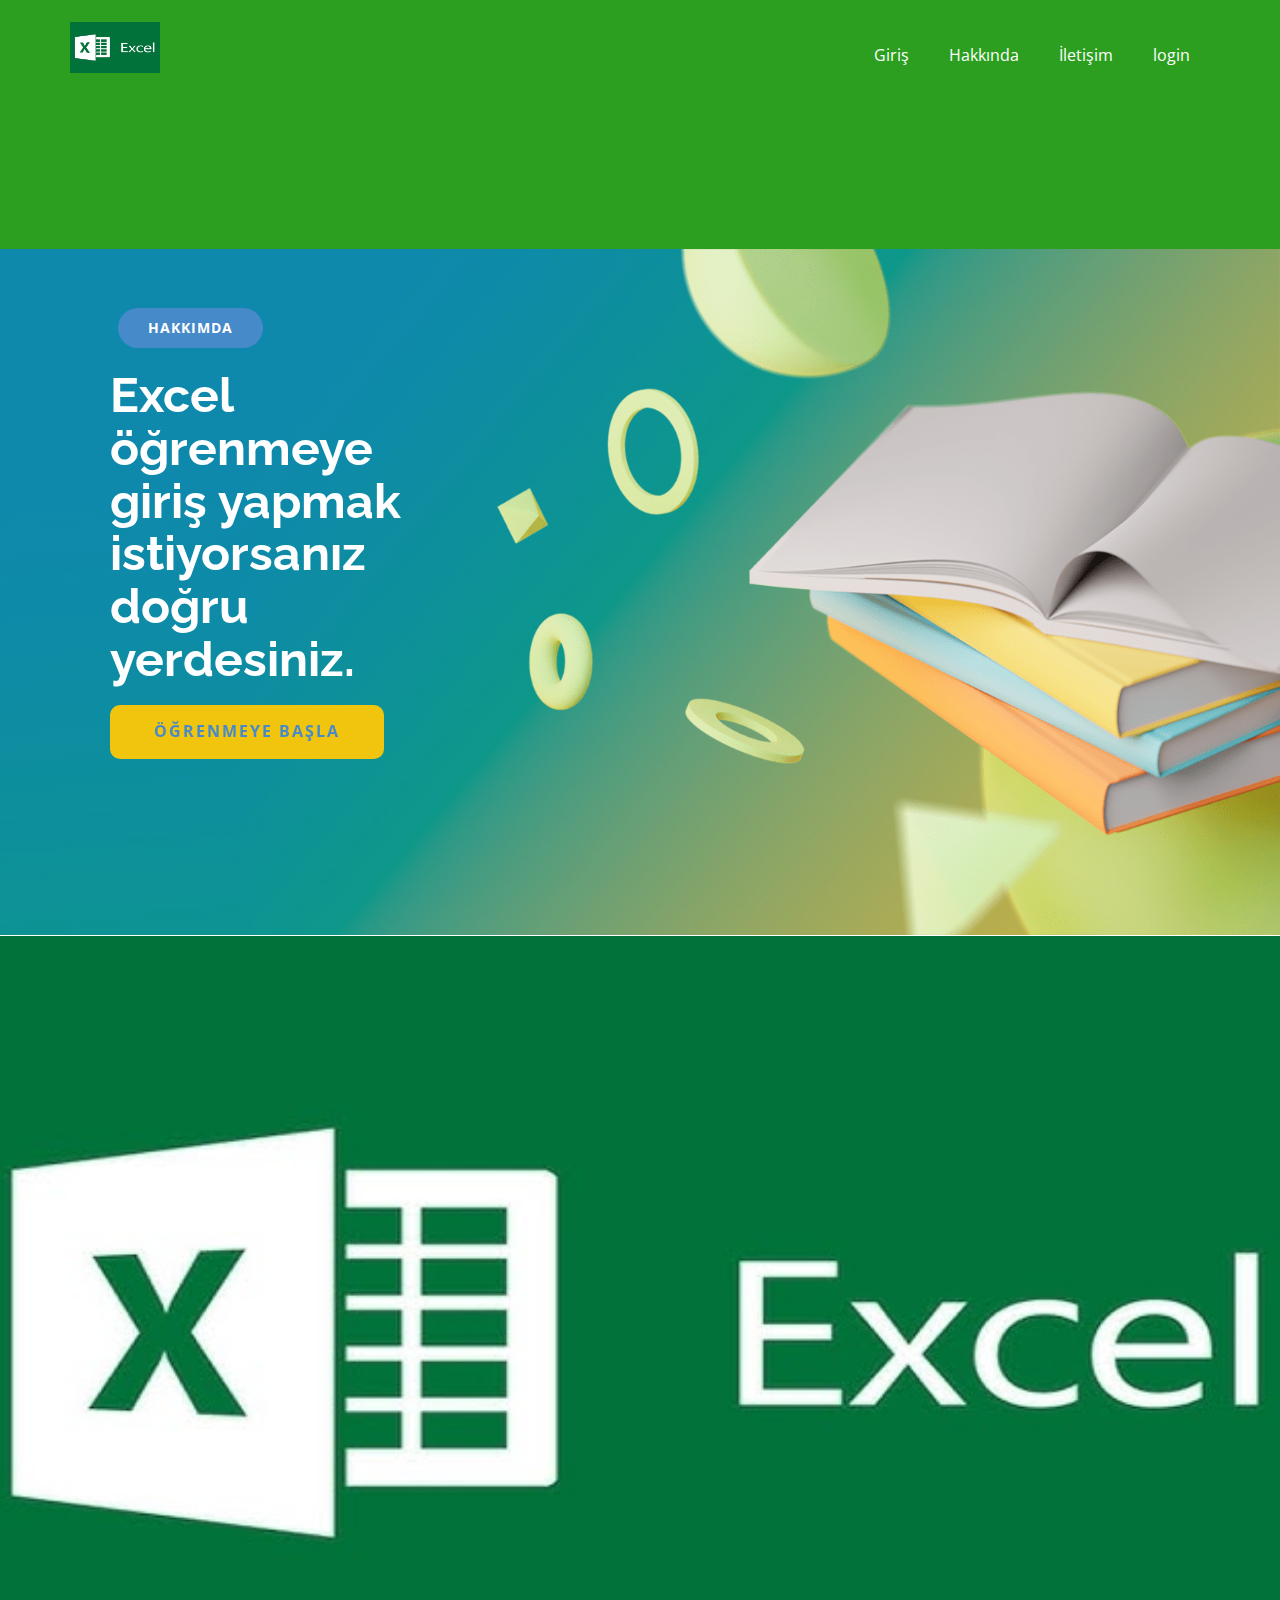
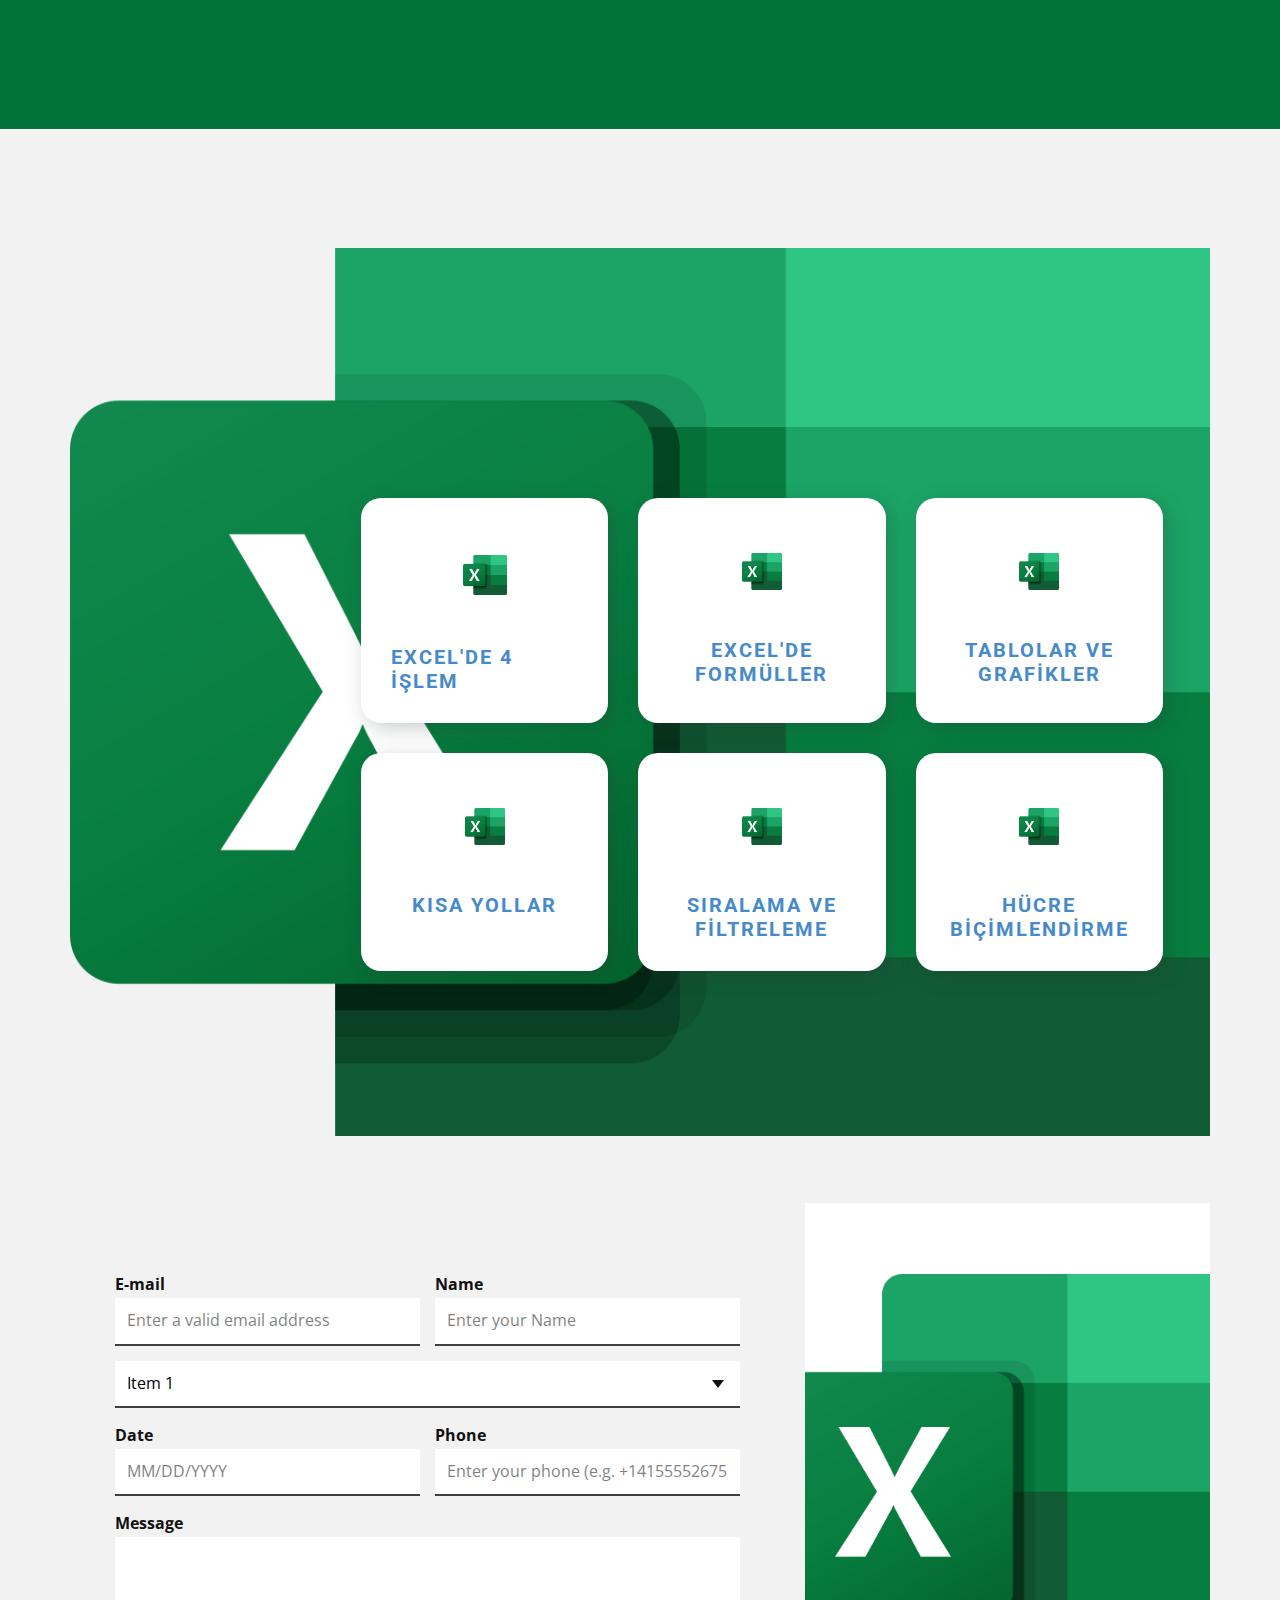
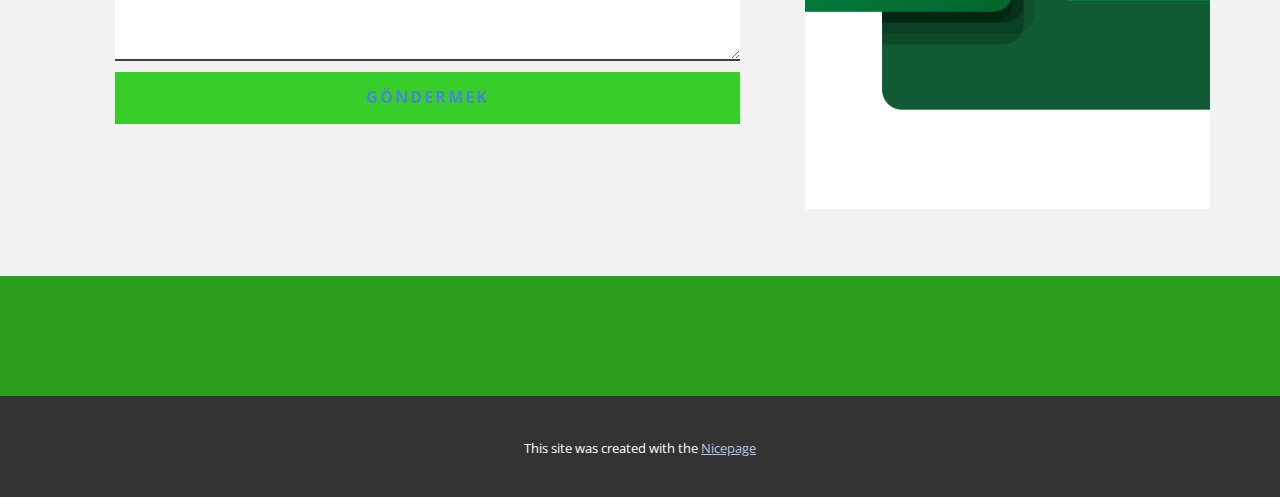
<file: index.html>
<!DOCTYPE html>
<html style="font-size: 16px;" lang="tr"><head>
    <meta name="viewport" content="width=device-width, initial-scale=1.0">
    <meta charset="utf-8">
    <meta name="keywords" content="Kütüphane Eğitimi, Müdürümüzle Tanışın, Her çocuğun kendi en iyi öğrenme yolunu bulmasına ve izlemesine yardımcı olmak.">
    <meta name="description" content="">
    <title>Giriş</title>
    <link rel="stylesheet" href="nicepage.css" media="screen">
<link rel="stylesheet" href="index.css" media="screen">
    <script class="u-script" type="text/javascript" src="jquery.js" defer=""></script>
    <script class="u-script" type="text/javascript" src="nicepage.js" defer=""></script>
    <meta name="generator" content="Nicepage 7.2.3, nicepage.com">
    <meta name="referrer" content="origin">

    
    <link id="u-theme-google-font" rel="stylesheet" href="https://fonts.googleapis.com/css?family=Roboto:100,100i,300,300i,400,400i,500,500i,700,700i,900,900i|Open+Sans:300,300i,400,400i,500,500i,600,600i,700,700i,800,800i">
    <link id="u-page-google-font" rel="stylesheet" href="https://fonts.googleapis.com/css?family=Raleway:100,100i,200,200i,300,300i,400,400i,500,500i,600,600i,700,700i,800,800i,900,900i">
    <script type="application/ld+json">{
		"@context": "http://schema.org",
		"@type": "Organization",
		"name": "",
		"logo": "images/hq720.jpg"
}</script>
    <meta name="theme-color" content="#478ac9">
    <meta property="og:title" content="Giriş">
    <meta property="og:type" content="website">
  <meta data-intl-tel-input-cdn-path="intlTelInput/"></head>
  <body data-home-page="Giriş.html" data-home-page-title="Giriş" data-path-to-root="./" data-include-products="false" class="u-body u-xl-mode" data-lang="tr"><header class="u-clearfix u-custom-color-2 u-header u-header" id="sec-a994"><div class="u-clearfix u-sheet u-sheet-1">
        <a href="#" class="u-image u-logo u-image-1" data-image-width="686" data-image-height="386">
          <img src="images/hq720.jpg" class="u-logo-image u-logo-image-1">
        </a>
        <nav class="u-menu u-menu-one-level u-offcanvas u-menu-1">
          <div class="menu-collapse">
            <a class="u-button-style u-hamburger-link u-nav-link" href="#">
              <svg class="u-svg-link" viewBox="0 0 24 24"><use xlink:href="#svg-d73b"></use></svg>
              <svg class="u-svg-content" version="1.1" id="svg-d73b" viewBox="0 0 16 16" x="0px" y="0px" xmlns:xlink="http://www.w3.org/1999/xlink" xmlns="http://www.w3.org/2000/svg"><g><rect y="1" width="16" height="2"></rect><rect y="7" width="16" height="2"></rect><rect y="13" width="16" height="2"></rect>
</g></svg>
            </a>
          </div>
          <div class="u-custom-menu u-nav-container">
            <ul class="u-nav u-unstyled"><li class="u-nav-item"><a class="u-button-style u-nav-link" href="./">Giriş</a>
</li><li class="u-nav-item"><a class="u-button-style u-nav-link" href="Hakkında.html">Hakkında</a>
</li><li class="u-nav-item"><a class="u-button-style u-nav-link" href="İletişim.html">İletişim</a>
</li><li class="u-nav-item"><a class="u-button-style u-nav-link" href="login.html">login</a>


</li></ul>
          </div>
          <div class="u-custom-menu u-nav-container-collapse">
            <div class="u-black u-container-style u-inner-container-layout u-opacity u-opacity-95 u-sidenav">
              <div class="u-inner-container-layout u-sidenav-overflow">
                <div class="u-menu-close"></div>
                <ul class="u-align-center u-nav u-popupmenu-items u-unstyled u-nav-2"><li class="u-nav-item"><a class="u-button-style u-nav-link" href="./">Giriş</a>
</li><li class="u-nav-item"><a class="u-button-style u-nav-link" href="Hakkında.html">Hakkında</a>
</li><li class="u-nav-item"><a class="u-button-style u-nav-link" href="İletişim.html">İletişim</a>
</li></ul>
              </div>
            </div>
            <div class="u-black u-menu-overlay u-opacity u-opacity-70"></div>
          </div>
        </nav>
      </div>




      <style> body { font-family: 'Roboto', sans-serif; color: #333; margin: 0; padding: 0; } .container { display: flex; flex-direction: column; align-items: center; padding: 2rem; } .video-container { margin-top: 2rem; width: 100%; max-width: 600px; } button { padding: 10px 20px; background-color: #22bb18; color: white; border: none; border-radius: 5px; cursor: pointer; transition: background-color 0.3s ease; } button:hover { background-color: #107e19; } </style>


































































    </header>
    <section class="u-align-center u-clearfix u-container-align-center u-image u-shading u-valign-middle-md u-valign-middle-sm u-valign-middle-xs u-section-1" id="sec-7616" data-image-width="1980" data-image-height="1114">
      <div class="data-layout-selected u-clearfix u-gutter-0 u-layout-wrap u-layout-wrap-1">
        <div class="u-layout" style="">
          <div class="u-layout-row" style="">
            <div class="u-align-left u-container-align-left u-container-style u-layout-cell u-left-cell u-shape-rectangle u-size-20-lg u-size-20-xl u-size-23-md u-size-23-sm u-size-23-xs u-size-xs-60 u-layout-cell-1" src="">
              <div class="u-container-layout u-container-layout-1">
                <a href="Hakkında.html" data-page-id="89484401" class="u-btn u-btn-round u-button-style u-hover-palette-1-light-1 u-palette-1-base u-radius u-btn-1">HAKKIMDA </a>
                <h1 class="u-text u-text-body-alt-color u-text-1" data-animation-name="fadeIn" data-animation-duration="1000" data-animation-direction="Left" data-animation-delay="250"> Excel öğrenmeye giriş yapmak istiyorsanız doğru yerdesiniz.</h1>
                <a href="Excel-Sayfası1.html" data-page-id="46329525" class="u-border-none u-btn u-btn-round u-button-style u-palette-3-base u-radius-10 u-text-palette-1-base u-btn-2" data-animation-name="fadeIn" data-animation-duration="1000" data-animation-direction="Up" data-animation-delay="500">Öğrenmeye başla </a>
              </div>
            </div>
            <div class="u-align-center u-container-align-center u-container-style u-image u-layout-cell u-right-cell u-size-37-md u-size-37-sm u-size-37-xs u-size-40-lg u-size-40-xl u-size-xs-60 u-image-1" data-image-width="1422" data-image-height="900">
              <div class="u-container-layout u-container-layout-2" src=""></div>
            </div>
          </div>
        </div>
      </div>
    </section>
    <section class="u-clearfix u-valign-middle u-section-2" id="carousel_08cf">
      <img class="u-expanded-width u-image u-image-default u-image-1" src="images/hq720.jpg" alt="" data-image-width="686" data-image-height="386">
    </section>
    <section class="u-clearfix u-grey-5 u-section-3" id="sec-bf70">
      <div class="u-clearfix u-sheet u-sheet-1">
        <img class="u-expanded-width u-image u-image-default u-image-1" src="images/Microsoft_Office_Excel_2019present.svg.png" alt="" data-image-width="1200" data-image-height="1117">
        <div class="u-list u-list-1">
          <div class="u-repeater u-repeater-1">
            <div class="u-container-style u-list-item u-radius-20 u-repeater-item u-shape-round u-video-cover u-white u-list-item-1">
              <div class="u-container-layout u-similar-container u-valign-top u-container-layout-1">
                <span class="u-file-icon u-icon u-icon-circle u-white u-icon-1">
                  <img src="images/Microsoft_Office_Excel_2019present.svg.png" alt="">
                </span>
                <h4 class="u-align-center-sm u-align-center-xs u-text u-text-palette-1-base u-text-1">EXCEL'DE 4 İŞLEM<br>
                </h4>
              </div>
            </div>
            <div class="u-align-center u-container-align-center u-container-style u-list-item u-radius-20 u-repeater-item u-shape-round u-video-cover u-white u-list-item-2">
              <div class="u-container-layout u-similar-container u-valign-top u-container-layout-2">
                <span class="u-file-icon u-icon u-icon-circle u-white u-icon-2">
                  <img src="images/Microsoft_Office_Excel_2019present.svg.png" alt="">
                </span>
                <h4 class="u-align-center-sm u-align-center-xs u-text u-text-palette-1-base u-text-2">EXCEL'DE FORMÜLLER</h4>
              </div>
            </div>
            <div class="u-align-center u-container-align-center u-container-style u-list-item u-radius-20 u-repeater-item u-shape-round u-video-cover u-white u-list-item-3">
              <div class="u-container-layout u-similar-container u-valign-top u-container-layout-3">
                <span class="u-file-icon u-icon u-icon-circle u-white u-icon-3">
                  <img src="images/Microsoft_Office_Excel_2019present.svg.png" alt="">
                </span>
                <h4 class="u-align-center-sm u-align-center-xs u-text u-text-palette-1-base u-text-3"> TABLOLAR VE GRAFİKLER</h4>
              </div>
            </div>
            <div class="u-align-center u-container-align-center u-container-style u-list-item u-radius-20 u-repeater-item u-shape-round u-video-cover u-white u-list-item-4">
              <div class="u-container-layout u-similar-container u-valign-top u-container-layout-4">
                <span class="u-file-icon u-icon u-icon-circle u-white u-icon-4">
                  <img src="images/Microsoft_Office_Excel_2019present.svg.png" alt="">
                </span>
                <h4 class="u-align-center-sm u-align-center-xs u-text u-text-palette-1-base u-text-4">KISA YOLLAR</h4>
              </div>
            </div>
            <div class="u-align-center u-container-align-center u-container-style u-list-item u-radius-20 u-repeater-item u-shape-round u-video-cover u-white u-list-item-5">
              <div class="u-container-layout u-similar-container u-valign-top u-container-layout-5">
                <span class="u-file-icon u-icon u-icon-circle u-white u-icon-5">
                  <img src="images/Microsoft_Office_Excel_2019present.svg.png" alt="">
                </span>
                <h4 class="u-align-center-sm u-align-center-xs u-text u-text-palette-1-base u-text-5">SIRALAMA VE FİLTRELEME</h4>
              </div>
            </div>
            <div class="u-align-center u-container-align-center u-container-style u-list-item u-radius-20 u-repeater-item u-shape-round u-video-cover u-white u-list-item-6">
              <div class="u-container-layout u-similar-container u-valign-top u-container-layout-6">
                <span class="u-file-icon u-icon u-icon-circle u-white u-icon-6">
                  <img src="images/Microsoft_Office_Excel_2019present.svg.png" alt="">
                </span>
                <h4 class="u-align-center-sm u-align-center-xs u-text u-text-palette-1-base u-text-6">HÜCRE BİÇİMLENDİRME</h4>
              </div>
            </div>
          </div>
        </div>
      </div>
    </section>
    <section class="u-align-center u-clearfix u-container-align-center u-grey-5 u-section-4" id="carousel_6405">
      <div class="u-clearfix u-sheet u-valign-middle u-sheet-1">
        <div class="data-layout-selected u-clearfix u-expanded-width u-gutter-20 u-layout-wrap u-layout-wrap-1">
          <div class="u-layout">
            <div class="u-layout-row">
              <div class="u-align-center u-container-align-center u-container-style u-layout-cell u-size-38 u-layout-cell-1">
                <div class="u-container-layout u-valign-middle-lg u-valign-middle-md u-valign-middle-xl u-container-layout-1">
                  <div class="u-form u-form-1">
                    <form action="https://forms.nicepagesrv.com/v2/form/process" class="u-clearfix u-form-spacing-15 u-form-vertical u-inner-form" style="padding: 0;" source="email" name="form">
                      <div class="u-form-email u-form-group u-form-partition-factor-2">
                        <label for="email-f2a8" class="u-label u-label-1">E-mail</label>
                        <input type="email" placeholder="Enter a valid email address" id="email-f2a8" name="email" class="u-border-2 u-border-grey-75 u-border-no-left u-border-no-right u-border-no-top u-input u-input-rectangle" required="">
                      </div>
                      <div class="u-form-group u-form-name u-form-partition-factor-2">
                        <label for="name-f2a8" class="u-label u-label-2">Name</label>
                        <input type="text" placeholder="Enter your Name" id="name-f2a8" name="name" class="u-border-2 u-border-grey-75 u-border-no-left u-border-no-right u-border-no-top u-input u-input-rectangle" required="">
                      </div>
                      <div class="u-form-group u-form-select u-form-group-3">
                        <label for="select-8e9d" class="u-form-control-hidden u-label u-label-3">Select</label>
                        <div class="u-form-select-wrapper">
                          <select id="select-8e9d" name="select" class="u-border-2 u-border-grey-75 u-border-no-left u-border-no-right u-border-no-top u-input u-input-rectangle">
                            <option value="Item 1" data-calc="">Item 1</option>
                            <option value="Item 2" data-calc="">Item 2</option>
                            <option value="Item 3" data-calc="">Item 3</option>
                          </select>
                          <svg class="u-caret u-caret-svg" version="1.1" id="Layer_1" xmlns="http://www.w3.org/2000/svg" xmlns:xlink="http://www.w3.org/1999/xlink" x="0px" y="0px" width="16px" height="16px" viewBox="0 0 16 16" style="fill:currentColor;" xml:space="preserve"><polygon class="st0" points="8,12 2,4 14,4 "></polygon></svg>
                        </div>
                      </div>
                      <div class="u-form-date u-form-group u-form-partition-factor-2 u-form-group-4">
                        <label for="date-4441" class="u-label u-label-4">Date</label>
                        <input type="text" placeholder="MM/DD/YYYY" id="date-4441" name="date" class="u-border-2 u-border-grey-75 u-border-no-left u-border-no-right u-border-no-top u-input u-input-rectangle" required="" data-date-format="mm/dd/yyyy">
                      </div>
                      <div class="u-form-group u-form-partition-factor-2 u-form-phone u-form-group-5">
                        <label for="phone-447e" class="u-label u-label-5">Phone</label>
                        <input type="tel" pattern="\+?\d{0,2}[\s\(\-]?([0-9]{3})[\s\)\-]?([\s\-]?)([0-9]{3})[\s\-]?([0-9]{2})[\s\-]?([0-9]{2})" placeholder="Enter your phone (e.g. +14155552675)" id="phone-447e" name="phone" class="u-border-2 u-border-grey-75 u-border-no-left u-border-no-right u-border-no-top u-input u-input-rectangle" required="">
                      </div>
                      <div class="u-form-group u-form-message u-form-group-6">
                        <label for="message-f2a8" class="u-label u-label-6">Message</label>
                        <textarea placeholder="​" rows="4" cols="50" id="message-f2a8" name="message" class="u-border-2 u-border-grey-75 u-border-no-left u-border-no-right u-border-no-top u-input u-input-rectangle" required=""></textarea>
                      </div>
                      <div class="u-align-left u-form-group u-form-submit">
                        <a href="#" class="u-active-white u-border-none u-btn u-btn-rectangle u-btn-submit u-button-style u-custom-color-3 u-hover-custom-color-1 u-text-active-white u-text-hover-white u-text-palette-1-base u-btn-1">Göndermek</a>
                        <input type="submit" value="submit" class="u-form-control-hidden">
                      </div>
                      <div class="u-form-send-message u-form-send-success"> Thank you! Your message has been sent. </div>
                      <div class="u-form-send-error u-form-send-message"> Unable to send your message. Please fix errors then try again. </div>
                      <input type="hidden" value="" name="recaptchaResponse">
                      <input type="hidden" name="formServices" value="cf13eb10-426f-2bb1-bf37-fff5d8779337">
                    </form>
                  </div>
                </div>
              </div>
              <div class="u-container-style u-layout-cell u-size-22 u-white u-layout-cell-2">
                <div class="u-container-layout u-container-layout-2">
                  <img class="u-expanded-width u-image u-image-default u-image-1" src="images/Microsoft_Office_Excel_2019present.svg.png?rand=6de1" alt="" data-image-width="1200" data-image-height="1117">
                </div>
              </div>
            </div>
          </div>
        </div>
      </div>
    </section>
    
    
    
    <footer class="u-align-center u-clearfix u-container-align-center u-custom-color-2 u-footer u-footer" id="sec-ecdd"><div class="u-clearfix u-sheet u-sheet-1"></div></footer>
    <section class="u-backlink u-clearfix u-grey-80">
      <p class="u-text">
        <span>This site was created with the </span>
        <a class="u-link" href="https://nicepage.com/" target="_blank" rel="nofollow">
          <span>Nicepage</span>
        </a>
      </p>
    </section>






    <script> function addVideo() { const videoUrl = prompt("YouTube Video URL'sini girin:"); if (videoUrl) { const videoId = videoUrl.split('v=')[1]; const ampersandPosition = videoId.indexOf('&'); if(ampersandPosition != -1) { videoId = videoId.substring(0, ampersandPosition); } const iframe = document.createElement('iframe'); iframe.width = "100%"; iframe.height = "315"; iframe.src = `https://www.youtube.com/embed/${videoId}`; iframe.frameBorder = "0"; iframe.allow = "accelerometer; autoplay; clipboard-write; encrypted-media; gyroscope; picture-in-picture"; iframe.allowFullscreen = true; document.getElementById('videoContainer').appendChild(iframe); } } </script>




















  
</body></html>
</file>
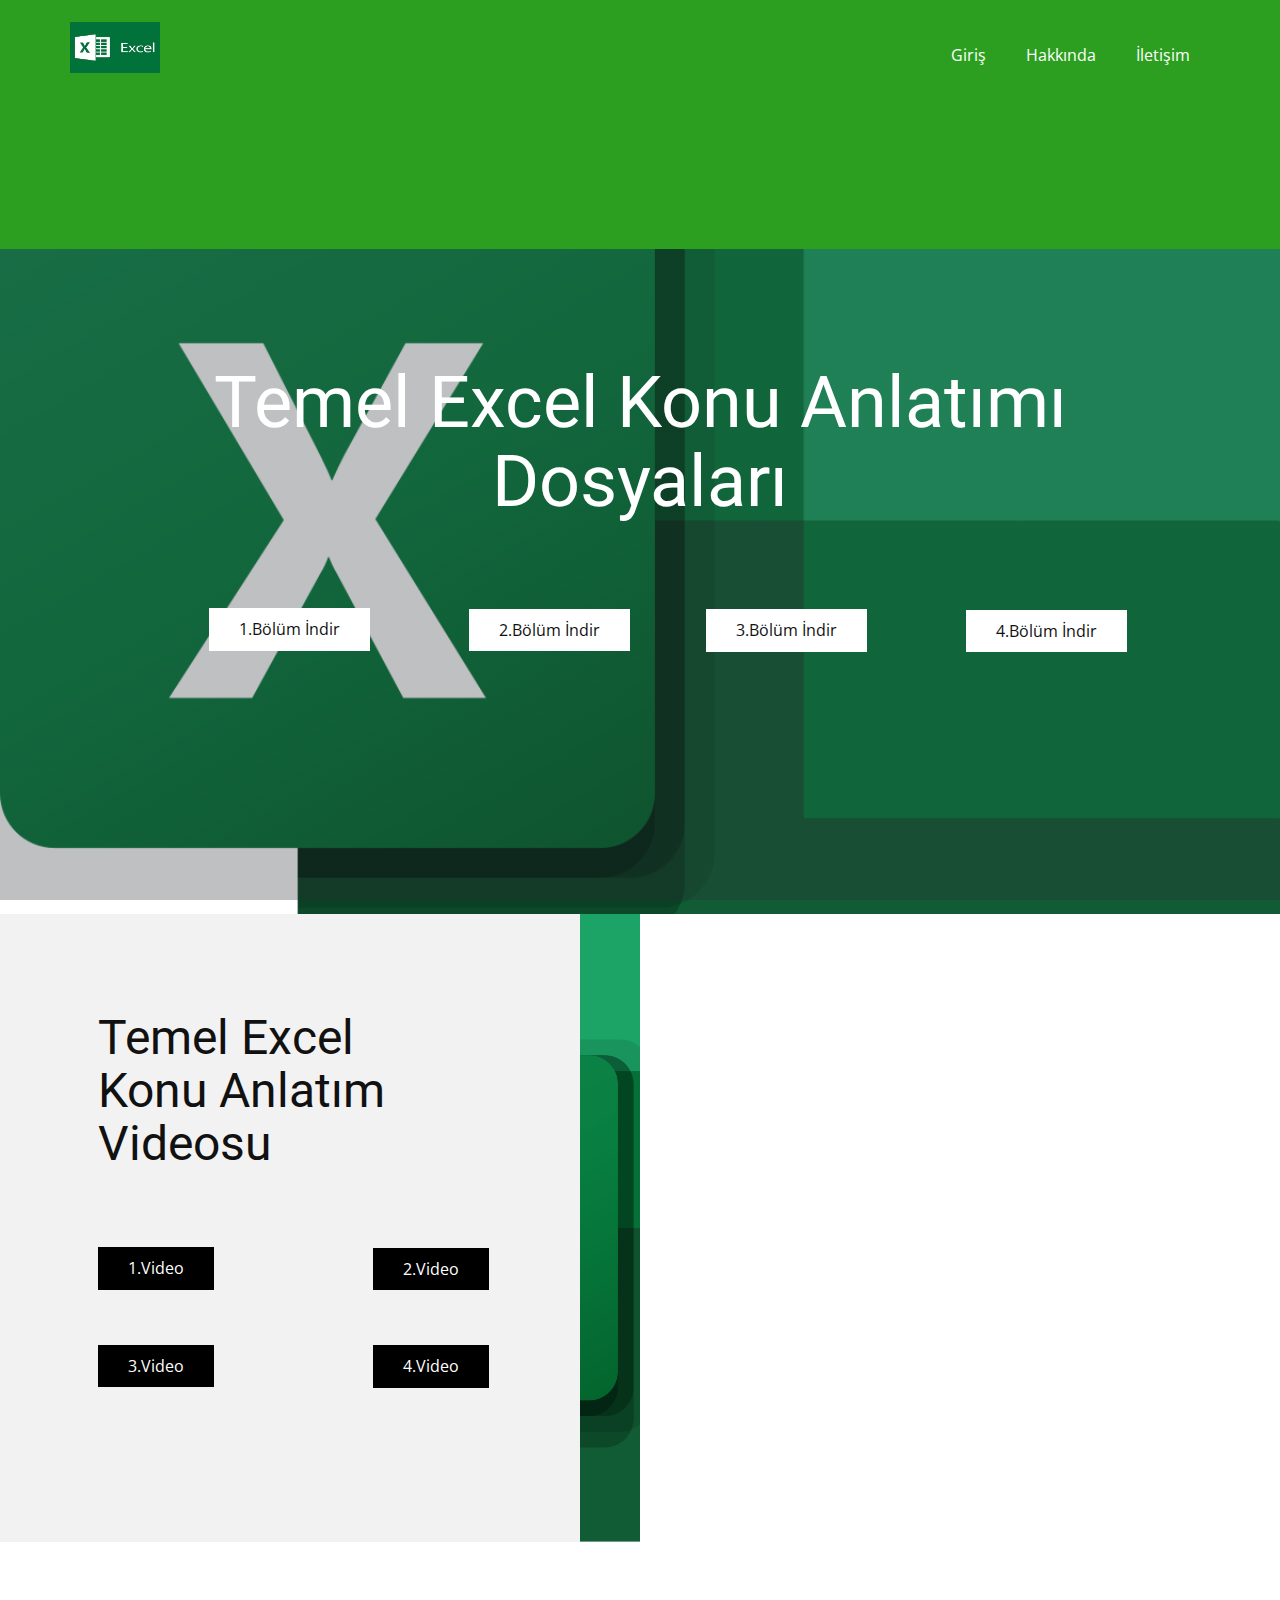
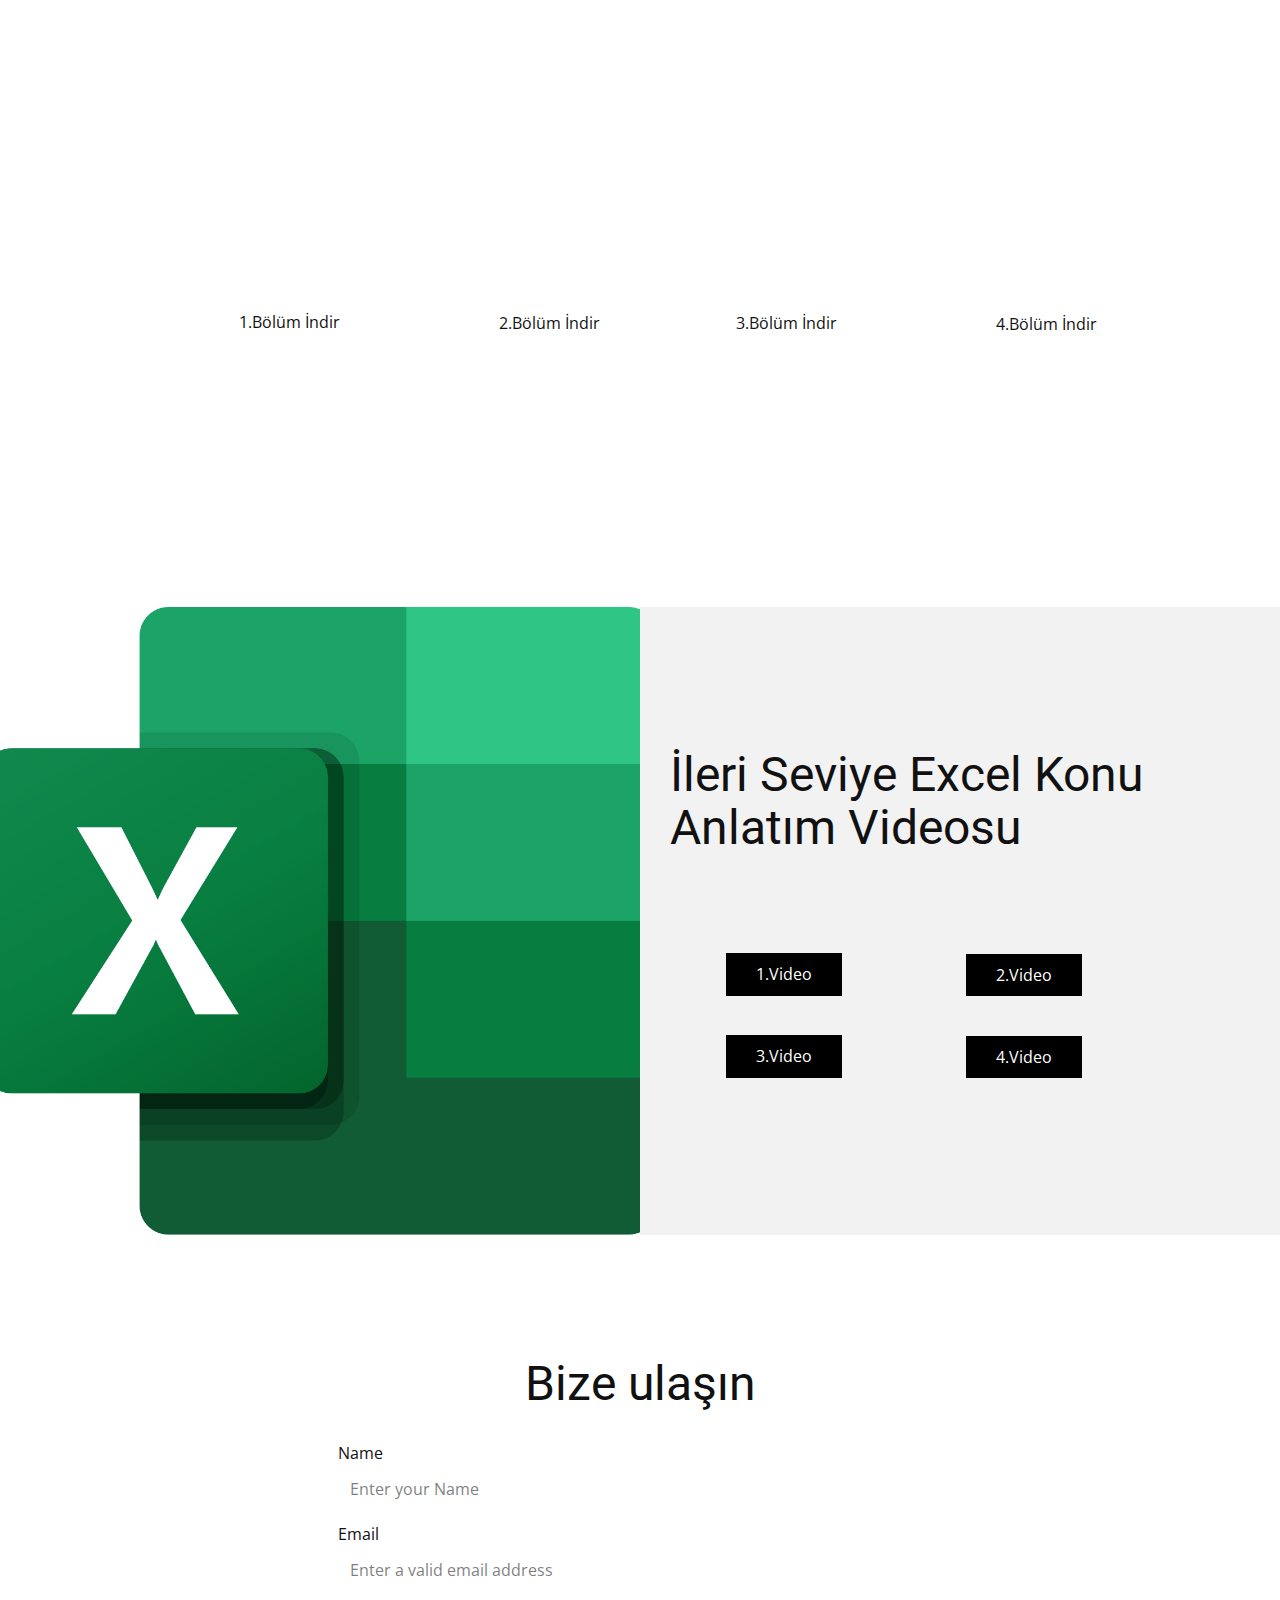
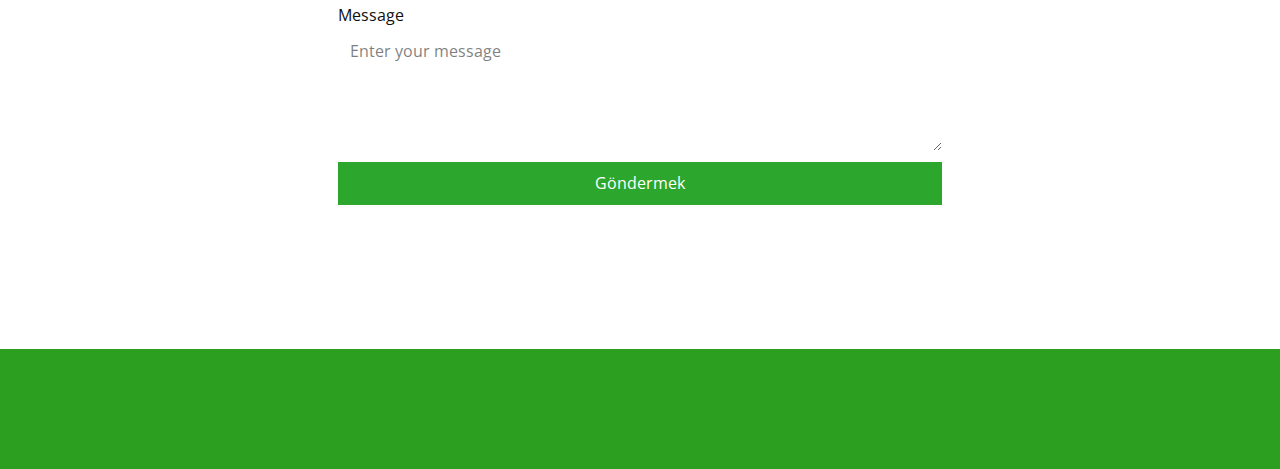
<file: Excel-Sayfası1.html>
<!DOCTYPE html>
<html style="font-size: 16px;" lang="tr"><head>
    <meta name="viewport" content="width=device-width, initial-scale=1.0">
    <meta charset="utf-8">
    <meta name="keywords" content="Geleceğinizi Yenileyin, Markanızı Dönüştürün, Ne Yapıyoruz, Hedef Kitlenizle Etkileşim Kurun, Müşterilerimiz İçin Neler Yapabiliriz, Bize ulaşın">
    <meta name="description" content="">
    <title>Excel Sayfası1</title>
    <link rel="stylesheet" href="nicepage.css" media="screen">
<link rel="stylesheet" href="Excel-Sayfası1.css" media="screen">
    <script class="u-script" type="text/javascript" src="jquery.js" defer=""></script>
    <script class="u-script" type="text/javascript" src="nicepage.js" defer=""></script>
    <meta name="generator" content="Nicepage 7.2.3, nicepage.com">
    <meta name="referrer" content="origin">
    
    
    
    
    
    
    
    <link id="u-theme-google-font" rel="stylesheet" href="https://fonts.googleapis.com/css?family=Roboto:100,100i,300,300i,400,400i,500,500i,700,700i,900,900i|Open+Sans:300,300i,400,400i,500,500i,600,600i,700,700i,800,800i">
    <script type="application/ld+json">{
		"@context": "http://schema.org",
		"@type": "Organization",
		"name": "",
		"logo": "images/hq720.jpg"
}</script>
    <meta name="theme-color" content="#478ac9">
    <meta property="og:title" content="Excel Sayfası1">
    <meta property="og:type" content="website">
  <meta data-intl-tel-input-cdn-path="intlTelInput/"></head>
  <body data-path-to-root="./" data-include-products="false" class="u-body u-xl-mode" data-lang="tr"><header class="u-clearfix u-custom-color-2 u-header u-header" id="sec-a994"><div class="u-clearfix u-sheet u-sheet-1">
        <a href="#" class="u-image u-logo u-image-1" data-image-width="686" data-image-height="386">
          <img src="images/hq720.jpg" class="u-logo-image u-logo-image-1">
        </a>
        <nav class="u-menu u-menu-one-level u-offcanvas u-menu-1">
          <div class="menu-collapse">
            <a class="u-button-style u-hamburger-link u-nav-link" href="#">
              <svg class="u-svg-link" viewBox="0 0 24 24"><use xlink:href="#svg-d73b"></use></svg>
              <svg class="u-svg-content" version="1.1" id="svg-d73b" viewBox="0 0 16 16" x="0px" y="0px" xmlns:xlink="http://www.w3.org/1999/xlink" xmlns="http://www.w3.org/2000/svg"><g><rect y="1" width="16" height="2"></rect><rect y="7" width="16" height="2"></rect><rect y="13" width="16" height="2"></rect>
</g></svg>
            </a>
          </div>
          <div class="u-custom-menu u-nav-container">
            <ul class="u-nav u-unstyled"><li class="u-nav-item"><a class="u-button-style u-nav-link" href="./">Giriş</a>
</li><li class="u-nav-item"><a class="u-button-style u-nav-link" href="Hakkında.html">Hakkında</a>
</li><li class="u-nav-item"><a class="u-button-style u-nav-link" href="İletişim.html">İletişim</a>
</li></ul>
          </div>
          <div class="u-custom-menu u-nav-container-collapse">
            <div class="u-black u-container-style u-inner-container-layout u-opacity u-opacity-95 u-sidenav">
              <div class="u-inner-container-layout u-sidenav-overflow">
                <div class="u-menu-close"></div>
                <ul class="u-align-center u-nav u-popupmenu-items u-unstyled u-nav-2"><li class="u-nav-item"><a class="u-button-style u-nav-link" href="./">Giriş</a>
</li><li class="u-nav-item"><a class="u-button-style u-nav-link" href="Hakkında.html">Hakkında</a>
</li><li class="u-nav-item"><a class="u-button-style u-nav-link" href="İletişim.html">İletişim</a>
</li></ul>
              </div>
            </div>
            <div class="u-black u-menu-overlay u-opacity u-opacity-70"></div>
          </div>
        </nav>
      </div></header>
    <section class="skrollable u-clearfix u-container-align-center u-image u-parallax u-shading u-section-1" id="sec-defb" data-image-width="1200" data-image-height="1117">
      <div class="u-clearfix u-sheet u-valign-middle u-sheet-1">
        <div class="u-align-center u-container-align-center u-container-style u-expanded-width u-group u-shape-rectangle u-group-1">
            <div class="u-container-layout">
                <h1 class="u-align-center u-text u-text-1">Temel Excel Konu Anlatımı Dosyaları</h1>
                <a href="https://drive.google.com/file/d/your-file-id-1/view?usp=sharing" class="u-align-center u-border-none u-btn u-button-style u-white u-btn-1" target="_blank">1.Bölüm İndir</a>
                <a href="https://drive.google.com/file/d/your-file-id-2/view?usp=sharing" class="u-align-center u-border-none u-btn u-button-style u-white u-btn-2" target="_blank">2.Bölüm İndir</a>
                <a href="https://drive.google.com/file/d/your-file-id-3/view?usp=sharing" class="u-align-center u-border-none u-btn u-button-style u-white u-btn-3" target="_blank">3.Bölüm İndir</a>
                <a href="https://drive.google.com/file/d/your-file-id-4/view?usp=sharing" class="u-align-center u-border-none u-btn u-button-style u-white u-btn-4" target="_blank">4.Bölüm İndir</a>
            </div>
        </div>
    </div>
    

        </div>
      </div>
    </section>
    <section class="u-clearfix u-valign-middle-lg u-valign-middle-md u-section-2" id="sec-e2ef">
      <div class="data-layout-selected u-clearfix u-expanded-width u-layout-wrap u-layout-wrap-1">
        <div class="u-layout">
          <div class="u-layout-row">
            <div class="u-container-align-center-sm u-container-align-center-xs u-container-style u-grey-5 u-layout-cell u-size-30 u-layout-cell-1">
              <div class="u-container-layout u-container-layout-1">
                <h2 class="u-align-left u-text u-text-1">Temel Excel Konu Anlatım Videosu</h2>
                <p class="u-align-left u-text u-text-default u-text-2">
                    <br>
                </p>
                <a href="https://youtu.be/0KdkP5bPVfQ?si=tRvc-bV7YTVYskLx" class="u-align-left u-black u-border-none u-btn u-button-style u-btn-1" target="_blank">1.Video</a>
                <a href="https://youtu.be/5m7ZGAoN_k8?si=u0POJlrmnfBY3TU_" class="u-align-left u-black u-border-none u-btn u-button-style u-btn-2" target="_blank">2.Video</a>
                <a href="https://youtu.be/CFigvBm_EG4?si=RyU4pw8VLt70ZTu1" class="u-align-left u-black u-border-none u-btn u-button-style u-btn-3" target="_blank">3.Video</a>
                <a href="https://youtu.be/gKjemcWlkn8?si=woUv8eiia3tCVoPc" class="u-align-left u-black u-border-none u-btn u-button-style u-btn-4" target="_blank">4.Video</a>
            </div>
            
            
            <div class="u-container-style u-image u-layout-cell u-size-30 u-image-1" data-image-width="1200" data-image-height="1117">
              <div class="u-container-layout u-container-layout-2"></div>
            </div>
          </div>
        </div>
      </div>
    </section>
    <section class="skrollable u-clearfix u-container-align-center u-image u-parallax u-shading u-section-3" id="carousel_c965" data-image-width="1200" data-image-height="1117">
      <div class="u-clearfix u-sheet u-valign-middle u-sheet-1">
        <div class="u-align-center u-container-align-center u-container-style u-expanded-width u-group u-shape-rectangle u-group-1">
          <div class="u-container-layout">
            <h1 class="u-align-center u-text u-text-1">İleri Seviye Excel Konu Anlatımı Dosyaları</h1>
            <a href="https://drive.google.com/file/d/your-file-id-1/view?usp=sharing" class="u-align-center u-border-none u-btn u-button-style u-white u-btn-1" target="_blank">1.Bölüm İndir</a>
                <a href="https://drive.google.com/file/d/your-file-id-2/view?usp=sharing" class="u-align-center u-border-none u-btn u-button-style u-white u-btn-2" target="_blank">2.Bölüm İndir</a>
                <a href="https://drive.google.com/file/d/your-file-id-3/view?usp=sharing" class="u-align-center u-border-none u-btn u-button-style u-white u-btn-3" target="_blank">3.Bölüm İndir</a>
                <a href="https://drive.google.com/file/d/your-file-id-4/view?usp=sharing" class="u-align-center u-border-none u-btn u-button-style u-white u-btn-4" target="_blank">4.Bölüm İndir</a>
            </div>
        </div>
      </div>
    </section>
    <section class="u-clearfix u-valign-middle-lg u-section-4" id="carousel_db8c">
      <div class="data-layout-selected u-clearfix u-expanded-width u-layout-wrap u-layout-wrap-1">
        <div class="u-layout">
          <div class="u-layout-row">
            <div class="u-container-style u-image u-layout-cell u-size-30 u-image-1" data-image-width="1200" data-image-height="1117">
              <div class="u-container-layout u-container-layout-1"></div>
            </div>
            <div class="u-container-align-center-sm u-container-align-center-xs u-container-style u-grey-5 u-layout-cell u-size-30 u-layout-cell-2" data-image-width="712" data-image-height="897">
              <div class="u-container-layout u-container-layout-2">
                <h2 class="u-align-left u-text u-text-1"> İleri Seviye Excel Konu Anlatım Videosu</h2>
                <p class="u-align-left u-text u-text-default u-text-2">
                  <br>
                </p>
                <a href="https://youtu.be/0KdkP5bPVfQ?si=tRvc-bV7YTVYskLx" class="u-align-left u-black u-border-none u-btn u-button-style u-btn-1" target="_blank">1.Video</a>
                <a href="https://youtu.be/5m7ZGAoN_k8?si=u0POJlrmnfBY3TU_" class="u-align-left u-black u-border-none u-btn u-button-style u-btn-2" target="_blank">2.Video</a>
                <a href="https://youtu.be/CFigvBm_EG4?si=RyU4pw8VLt70ZTu1" class="u-align-left u-black u-border-none u-btn u-button-style u-btn-3" target="_blank">3.Video</a>
                <a href="https://youtu.be/gKjemcWlkn8?si=woUv8eiia3tCVoPc" class="u-align-left u-black u-border-none u-btn u-button-style u-btn-4" target="_blank">4.Video</a>
            </div>
            
            </div>
          </div>
        </div>
      </div>
    </section>
    <section class="skrollable u-clearfix u-section-5" src="" id="sec-ec39">
      <div class="u-clearfix u-sheet u-sheet-1">
        <div class="u-align-center u-container-align-center u-container-style u-group u-opacity u-opacity-70 u-white u-group-1">
          <div class="u-container-layout u-valign-middle u-container-layout-1">
            <h2 class="u-align-center u-text u-text-1">Bize ulaşın<br style="">
            </h2>
            <div class="u-form u-form-1">
              <form action="https://forms.nicepagesrv.com/v2/form/process" class="u-clearfix u-form-spacing-10 u-form-vertical u-inner-form" source="email" name="form-1" style="padding: 10px;">
                <div class="u-form-group u-form-name">
                  <label for="name-74d5" class="u-label">Name</label>
                  <input type="text" placeholder="Enter your Name" id="name-74d5" name="name" class="u-border-none u-input u-input-rectangle" required="">
                </div>
                <div class="u-form-email u-form-group">
                  <label for="email-74d5" class="u-label">Email</label>
                  <input type="email" placeholder="Enter a valid email address" id="email-74d5" name="email" class="u-border-none u-input u-input-rectangle" required="">
                </div>
                <div class="u-form-group u-form-message">
                  <label for="message-74d5" class="u-label">Message</label>
                  <textarea placeholder="Enter your message" rows="4" cols="50" id="message-74d5" name="message" class="u-border-none u-input u-input-rectangle" required=""></textarea>
                </div>
                <div class="u-align-left u-form-group u-form-submit">
                  <a href="#" class="u-active-custom-color-3 u-btn u-btn-submit u-button-style u-custom-color-1 u-hover-custom-color-2 u-btn-1">Göndermek</a>
                  <input type="submit" value="submit" class="u-form-control-hidden">
                </div>
                <div class="u-form-send-message u-form-send-success"> Thank you! Your message has been sent. </div>
                <div class="u-form-send-error u-form-send-message"> Unable to send your message. Please fix errors then try again. </div>
                <input type="hidden" value="" name="recaptchaResponse">
                <input type="hidden" name="formServices" value="cf13eb10-426f-2bb1-bf37-fff5d8779337">
              </form>
            </div>
          </div>
        </div>
      </div>
    </section>
    
    
    
    <footer class="u-align-center u-clearfix u-container-align-center u-custom-color-2 u-footer u-footer" id="sec-ecdd"><div class="u-clearfix u-sheet u-sheet-1"></div></footer>

</body></html>
</file>
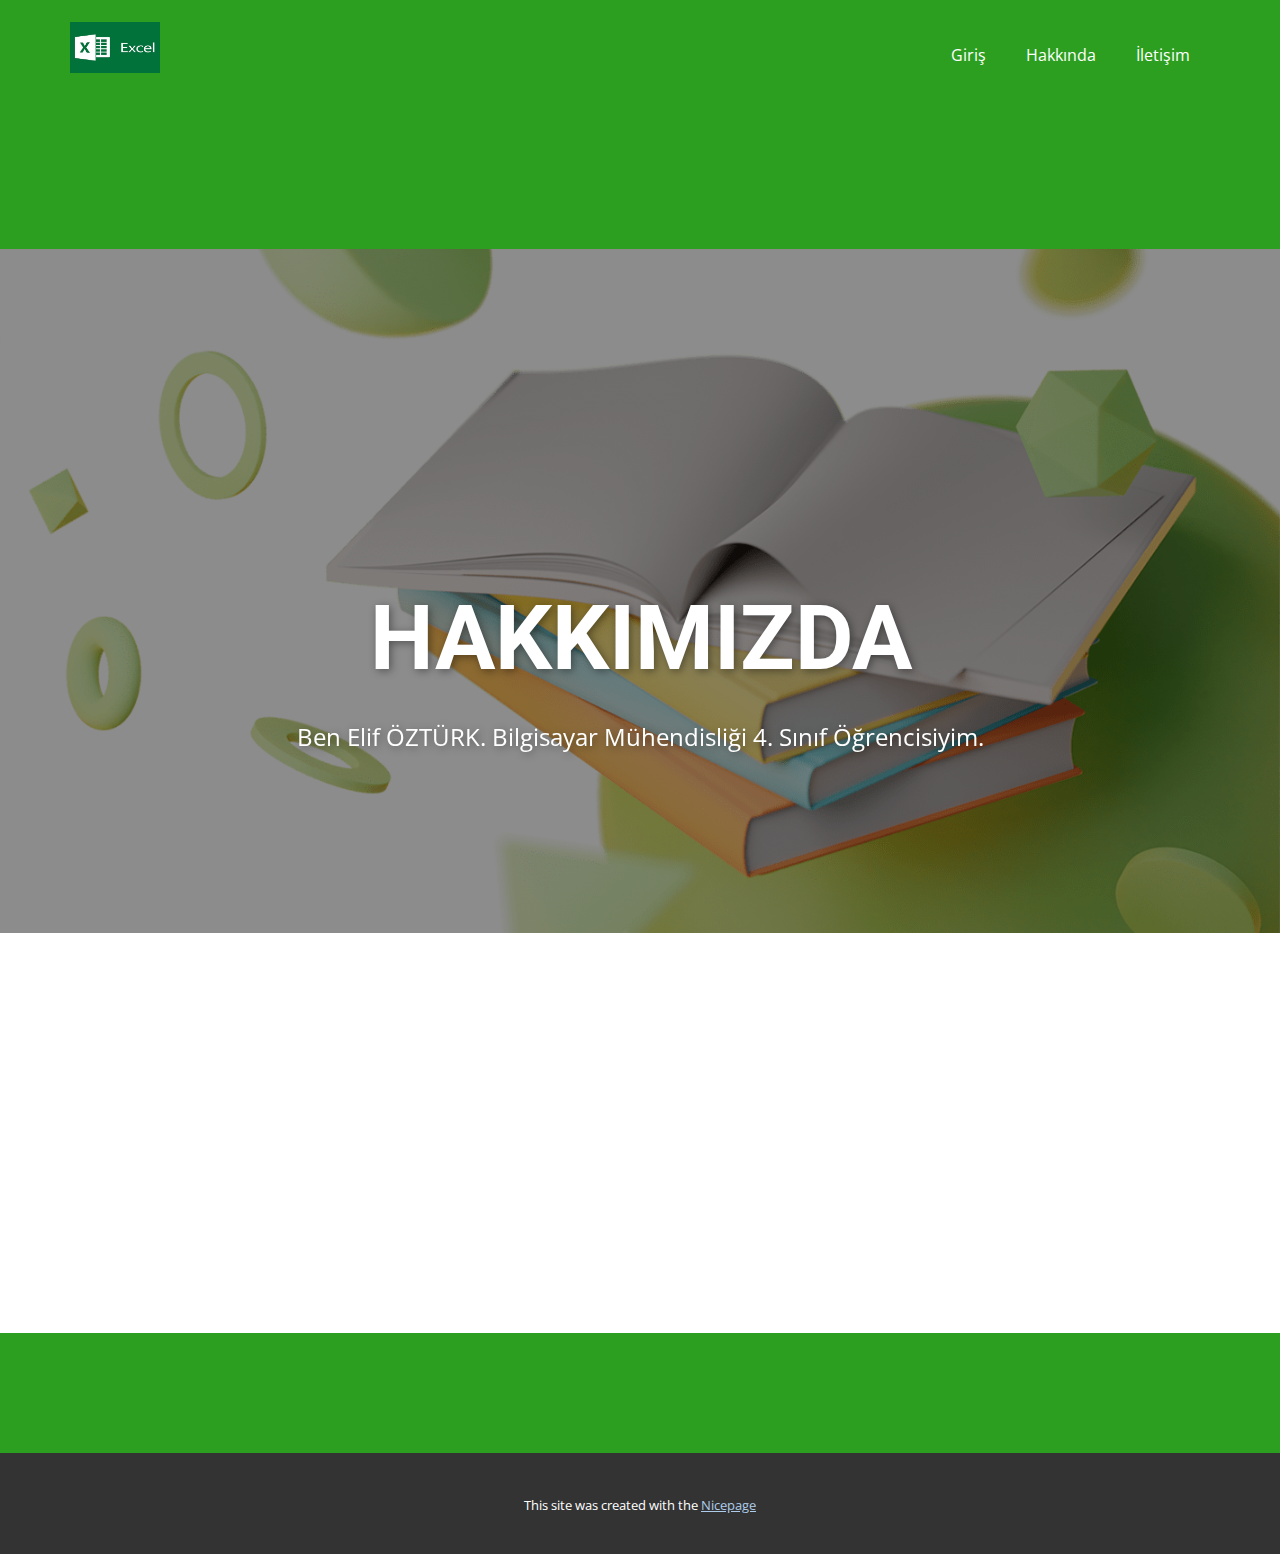
<file: Hakkında.html>
<!DOCTYPE html>
<html style="font-size: 16px;" lang="tr"><head>
    <meta name="viewport" content="width=device-width, initial-scale=1.0">
    <meta charset="utf-8">
    <meta name="keywords" content="Hakkımızda">
    <meta name="description" content="">
    <title>Hakkında</title>
    <link rel="stylesheet" href="nicepage.css" media="screen">
<link rel="stylesheet" href="Hakkında.css" media="screen">
    <script class="u-script" type="text/javascript" src="jquery.js" defer=""></script>
    <script class="u-script" type="text/javascript" src="nicepage.js" defer=""></script>
    <meta name="generator" content="Nicepage 7.2.3, nicepage.com">
    
    
    
    
    <link id="u-theme-google-font" rel="stylesheet" href="https://fonts.googleapis.com/css?family=Roboto:100,100i,300,300i,400,400i,500,500i,700,700i,900,900i|Open+Sans:300,300i,400,400i,500,500i,600,600i,700,700i,800,800i">
    <script type="application/ld+json">{
		"@context": "http://schema.org",
		"@type": "Organization",
		"name": "",
		"logo": "images/hq720.jpg"
}</script>
    <meta name="theme-color" content="#478ac9">
    <meta property="og:title" content="Hakkında">
    <meta property="og:type" content="website">
  <meta data-intl-tel-input-cdn-path="intlTelInput/"></head>
  <body data-path-to-root="./" data-include-products="false" class="u-body u-xl-mode" data-lang="tr"><header class="u-clearfix u-custom-color-2 u-header u-header" id="sec-a994"><div class="u-clearfix u-sheet u-sheet-1">
        <a href="#" class="u-image u-logo u-image-1" data-image-width="686" data-image-height="386">
          <img src="images/hq720.jpg" class="u-logo-image u-logo-image-1">
        </a>
        <nav class="u-menu u-menu-one-level u-offcanvas u-menu-1">
          <div class="menu-collapse">
            <a class="u-button-style u-hamburger-link u-nav-link" href="#">
              <svg class="u-svg-link" viewBox="0 0 24 24"><use xlink:href="#svg-d73b"></use></svg>
              <svg class="u-svg-content" version="1.1" id="svg-d73b" viewBox="0 0 16 16" x="0px" y="0px" xmlns:xlink="http://www.w3.org/1999/xlink" xmlns="http://www.w3.org/2000/svg"><g><rect y="1" width="16" height="2"></rect><rect y="7" width="16" height="2"></rect><rect y="13" width="16" height="2"></rect>
</g></svg>
            </a>
          </div>
          <div class="u-custom-menu u-nav-container">
            <ul class="u-nav u-unstyled"><li class="u-nav-item"><a class="u-button-style u-nav-link" href="./">Giriş</a>
</li><li class="u-nav-item"><a class="u-button-style u-nav-link" href="Hakkında.html">Hakkında</a>
</li><li class="u-nav-item"><a class="u-button-style u-nav-link" href="İletişim.html">İletişim</a>
</li></ul>
          </div>
          <div class="u-custom-menu u-nav-container-collapse">
            <div class="u-black u-container-style u-inner-container-layout u-opacity u-opacity-95 u-sidenav">
              <div class="u-inner-container-layout u-sidenav-overflow">
                <div class="u-menu-close"></div>
                <ul class="u-align-center u-nav u-popupmenu-items u-unstyled u-nav-2"><li class="u-nav-item"><a class="u-button-style u-nav-link" href="./">Giriş</a>
</li><li class="u-nav-item"><a class="u-button-style u-nav-link" href="Hakkında.html">Hakkında</a>
</li><li class="u-nav-item"><a class="u-button-style u-nav-link" href="İletişim.html">İletişim</a>
</li></ul>
              </div>
            </div>
            <div class="u-black u-menu-overlay u-opacity u-opacity-70"></div>
          </div>
        </nav>
      </div></header>
    <section class="skrollable skrollable-between u-align-center u-clearfix u-image u-shading u-section-1" id="carousel_4b8a" src="" data-image-width="1422" data-image-height="900">
      <div class="u-clearfix u-sheet u-sheet-1">
        <h1 class="u-align-center u-text u-text-1" data-animation-name="customAnimationIn" data-animation-duration="1500">Hakkımızda</h1>
        <p class="u-align-center u-large-text u-text u-text-variant u-text-2" data-animation-name="customAnimationIn" data-animation-duration="1500" data-animation-delay="250">Ben Elif ÖZTÜRK. Bilgisayar Mühendisliği 4. Sınıf Öğrencisiyim. </p>
      </div>
      <style data-mode="XXL">@media (max-width: 0px) {
   .u-section-1 {
    background-image: linear-gradient(0deg, rgba(0, 0, 0, 0.45), rgba(0, 0, 0, 0.45)), url('images/medium-shot-man-getting-haircut2-min.jpg');
    background-position: 50% 50%, 50% 50%;
    background-size: cover, cover;
  }
  .u-section-1 .u-sheet-1 {
    min-height: 792px;
  }
  .u-section-1 .u-text-1 {
    text-shadow: 2px 2px 8px rgba(0,0,0,0.4);
    --animation-custom_in-translate_x: 0px;
    --animation-custom_in-translate_y: -300px;
    --animation-custom_in-opacity: 0;
    --animation-custom_in-rotate: 0deg;
    --animation-custom_in-scale: 0.3;
    font-size: 5.625rem;
    text-transform: uppercase;
    font-weight: 700;
    width: 795px;
    margin-top: 60px;
    margin-left: auto;
    margin-right: auto;
    margin-bottom: 0;
  }
  .u-section-1 .u-text-2 {
    text-shadow: 2px 2px 8px rgba(0,0,0,0.4);
    --animation-custom_in-translate_x: 0px;
    --animation-custom_in-translate_y: 0px;
    --animation-custom_in-opacity: 0;
    --animation-custom_in-rotate: 0deg;
    --animation-custom_in-scale: 0.3;
    width: 795px;
    margin-top: 30px;
    margin-left: auto;
    margin-right: auto;
    margin-bottom: 0;
  }
  .u-block-1659-10 {
    text-transform: uppercase;
    font-weight: 700;
    letter-spacing: 2px;
    font-size: 1rem;
    background-image: none;
    --animation-custom_in-translate_x: 0px;
    --animation-custom_in-translate_y: 300px;
    --animation-custom_in-opacity: 0;
    --animation-custom_in-rotate: 0deg;
    --animation-custom_in-scale: 1;
    margin-top: 45px;
    margin-left: auto;
    margin-right: auto;
    margin-bottom: 0;
    padding-top: 18px;
    padding-right: 42px;
    padding-bottom: 18px;
    padding-left: 41px;
  }
  .u-block-1659-40 {
    --animation-custom_in-translate_x: 0px;
    --animation-custom_in-translate_y: 300px;
    --animation-custom_in-opacity: 0;
    --animation-custom_in-rotate: 0deg;
    --animation-custom_in-scale: 0.3;
    margin-top: 45px;
    margin-left: auto;
    margin-right: auto;
    margin-bottom: 60px;
  }
  .u-block-1659-41 {
    background-image: none;
    border-style: solid;
    margin-left: auto;
    padding-top: 0;
    padding-bottom: 0;
    padding-left: 0;
    padding-right: 0;
  }
}</style>
    </section>
    <section class="u-clearfix u-section-2" id="sec-f0ad">
      <div class="u-clearfix u-sheet u-sheet-1"></div>
    </section>
    
    
    
    <footer class="u-align-center u-clearfix u-container-align-center u-custom-color-2 u-footer u-footer" id="sec-ecdd"><div class="u-clearfix u-sheet u-sheet-1"></div></footer>
    <section class="u-backlink u-clearfix u-grey-80">
      <p class="u-text">
        <span>This site was created with the </span>
        <a class="u-link" href="https://nicepage.com/" target="_blank" rel="nofollow">
          <span>Nicepage</span>
        </a>
      </p>
    </section>
  
</body></html>
</file>
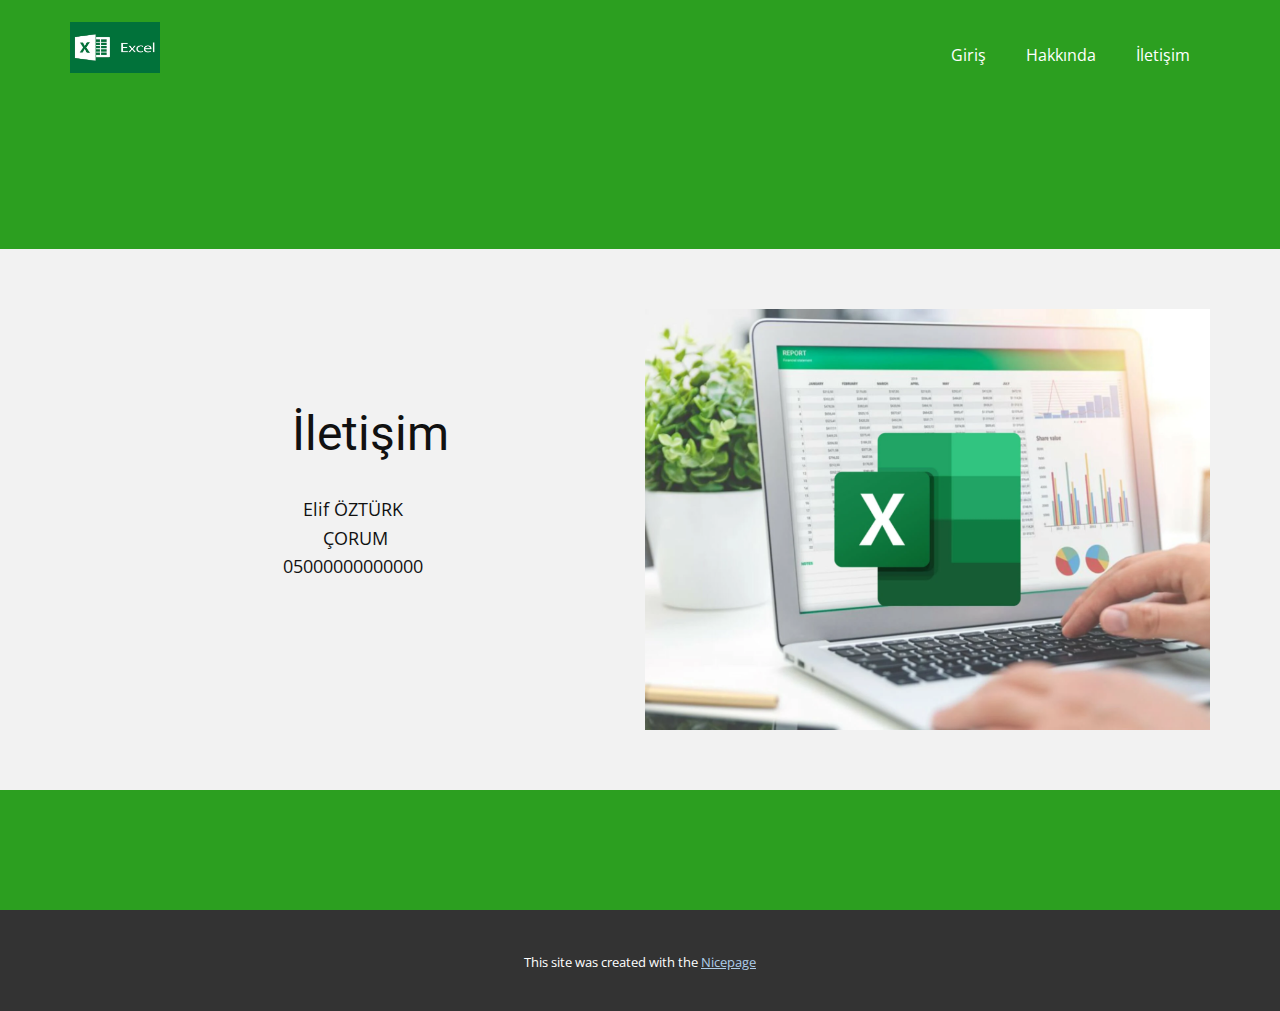
<file: İletişim.html>
<!DOCTYPE html>
<html style="font-size: 16px;" lang="tr"><head>
    <meta name="viewport" content="width=device-width, initial-scale=1.0">
    <meta charset="utf-8">
    <meta name="keywords" content="İletişim">
    <meta name="description" content="">
    <title>İletişim</title>
    <link rel="stylesheet" href="nicepage.css" media="screen">
<link rel="stylesheet" href="İletişim.css" media="screen">
    <script class="u-script" type="text/javascript" src="jquery.js" defer=""></script>
    <script class="u-script" type="text/javascript" src="nicepage.js" defer=""></script>
    <meta name="generator" content="Nicepage 7.2.3, nicepage.com">
    
    
    
    <link id="u-theme-google-font" rel="stylesheet" href="https://fonts.googleapis.com/css?family=Roboto:100,100i,300,300i,400,400i,500,500i,700,700i,900,900i|Open+Sans:300,300i,400,400i,500,500i,600,600i,700,700i,800,800i">
    <script type="application/ld+json">{
		"@context": "http://schema.org",
		"@type": "Organization",
		"name": "",
		"logo": "images/hq720.jpg"
}</script>
    <meta name="theme-color" content="#478ac9">
    <meta property="og:title" content="İletişim">
    <meta property="og:type" content="website">
  <meta data-intl-tel-input-cdn-path="intlTelInput/"></head>
  <body data-path-to-root="./" data-include-products="false" class="u-body u-xl-mode" data-lang="tr"><header class="u-clearfix u-custom-color-2 u-header u-header" id="sec-a994"><div class="u-clearfix u-sheet u-sheet-1">
        <a href="#" class="u-image u-logo u-image-1" data-image-width="686" data-image-height="386">
          <img src="images/hq720.jpg" class="u-logo-image u-logo-image-1">
        </a>
        <nav class="u-menu u-menu-one-level u-offcanvas u-menu-1">
          <div class="menu-collapse">
            <a class="u-button-style u-hamburger-link u-nav-link" href="#">
              <svg class="u-svg-link" viewBox="0 0 24 24"><use xlink:href="#svg-d73b"></use></svg>
              <svg class="u-svg-content" version="1.1" id="svg-d73b" viewBox="0 0 16 16" x="0px" y="0px" xmlns:xlink="http://www.w3.org/1999/xlink" xmlns="http://www.w3.org/2000/svg"><g><rect y="1" width="16" height="2"></rect><rect y="7" width="16" height="2"></rect><rect y="13" width="16" height="2"></rect>
</g></svg>
            </a>
          </div>
          <div class="u-custom-menu u-nav-container">
            <ul class="u-nav u-unstyled"><li class="u-nav-item"><a class="u-button-style u-nav-link" href="./">Giriş</a>
</li><li class="u-nav-item"><a class="u-button-style u-nav-link" href="Hakkında.html">Hakkında</a>
</li><li class="u-nav-item"><a class="u-button-style u-nav-link" href="İletişim.html">İletişim</a>
</li></ul>
          </div>
          <div class="u-custom-menu u-nav-container-collapse">
            <div class="u-black u-container-style u-inner-container-layout u-opacity u-opacity-95 u-sidenav">
              <div class="u-inner-container-layout u-sidenav-overflow">
                <div class="u-menu-close"></div>
                <ul class="u-align-center u-nav u-popupmenu-items u-unstyled u-nav-2"><li class="u-nav-item"><a class="u-button-style u-nav-link" href="./">Giriş</a>
</li><li class="u-nav-item"><a class="u-button-style u-nav-link" href="Hakkında.html">Hakkında</a>
</li><li class="u-nav-item"><a class="u-button-style u-nav-link" href="İletişim.html">İletişim</a>
</li></ul>
              </div>
            </div>
            <div class="u-black u-menu-overlay u-opacity u-opacity-70"></div>
          </div>
        </nav>
      </div></header>
    <section class="u-clearfix u-container-align-center u-grey-5 u-section-1" id="sec-2120">
      <div class="u-clearfix u-sheet u-valign-middle u-sheet-1">
        <div class="data-layout-selected u-clearfix u-expanded-width u-gutter-10 u-layout-wrap u-layout-wrap-1">
          <div class="u-layout" style="">
            <div class="u-layout-row" style="">
              <div class="u-container-align-center u-container-style u-layout-cell u-left-cell u-size-30 u-size-xs-60 u-layout-cell-1" src="">
                <div class="u-container-layout u-container-layout-1">
                  <h2 class="u-align-center u-text u-text-default u-text-1">&nbsp; &nbsp; &nbsp; &nbsp; &nbsp; İletişim</h2>
                  <p class="u-align-center u-text u-text-2">Elif ÖZTÜRK<br>&nbsp;ÇORUM<br>05000000000000 
                  </p>
                </div>
              </div>
              <div class="u-align-center u-container-align-center u-container-style u-image u-layout-cell u-right-cell u-size-30 u-size-xs-60 u-image-1" src="" data-image-width="1024" data-image-height="683">
                <div class="u-container-layout u-valign-middle u-container-layout-2" src=""></div>
              </div>
            </div>
          </div>
        </div>
      </div>
    </section>
    
    
    
    <footer class="u-align-center u-clearfix u-container-align-center u-custom-color-2 u-footer u-footer" id="sec-ecdd"><div class="u-clearfix u-sheet u-sheet-1"></div></footer>
    <section class="u-backlink u-clearfix u-grey-80">
      <p class="u-text">
        <span>This site was created with the </span>
        <a class="u-link" href="https://nicepage.com/" target="_blank" rel="nofollow">
          <span>Nicepage</span>
        </a>
      </p>
    </section>
  
</body></html>
</file>
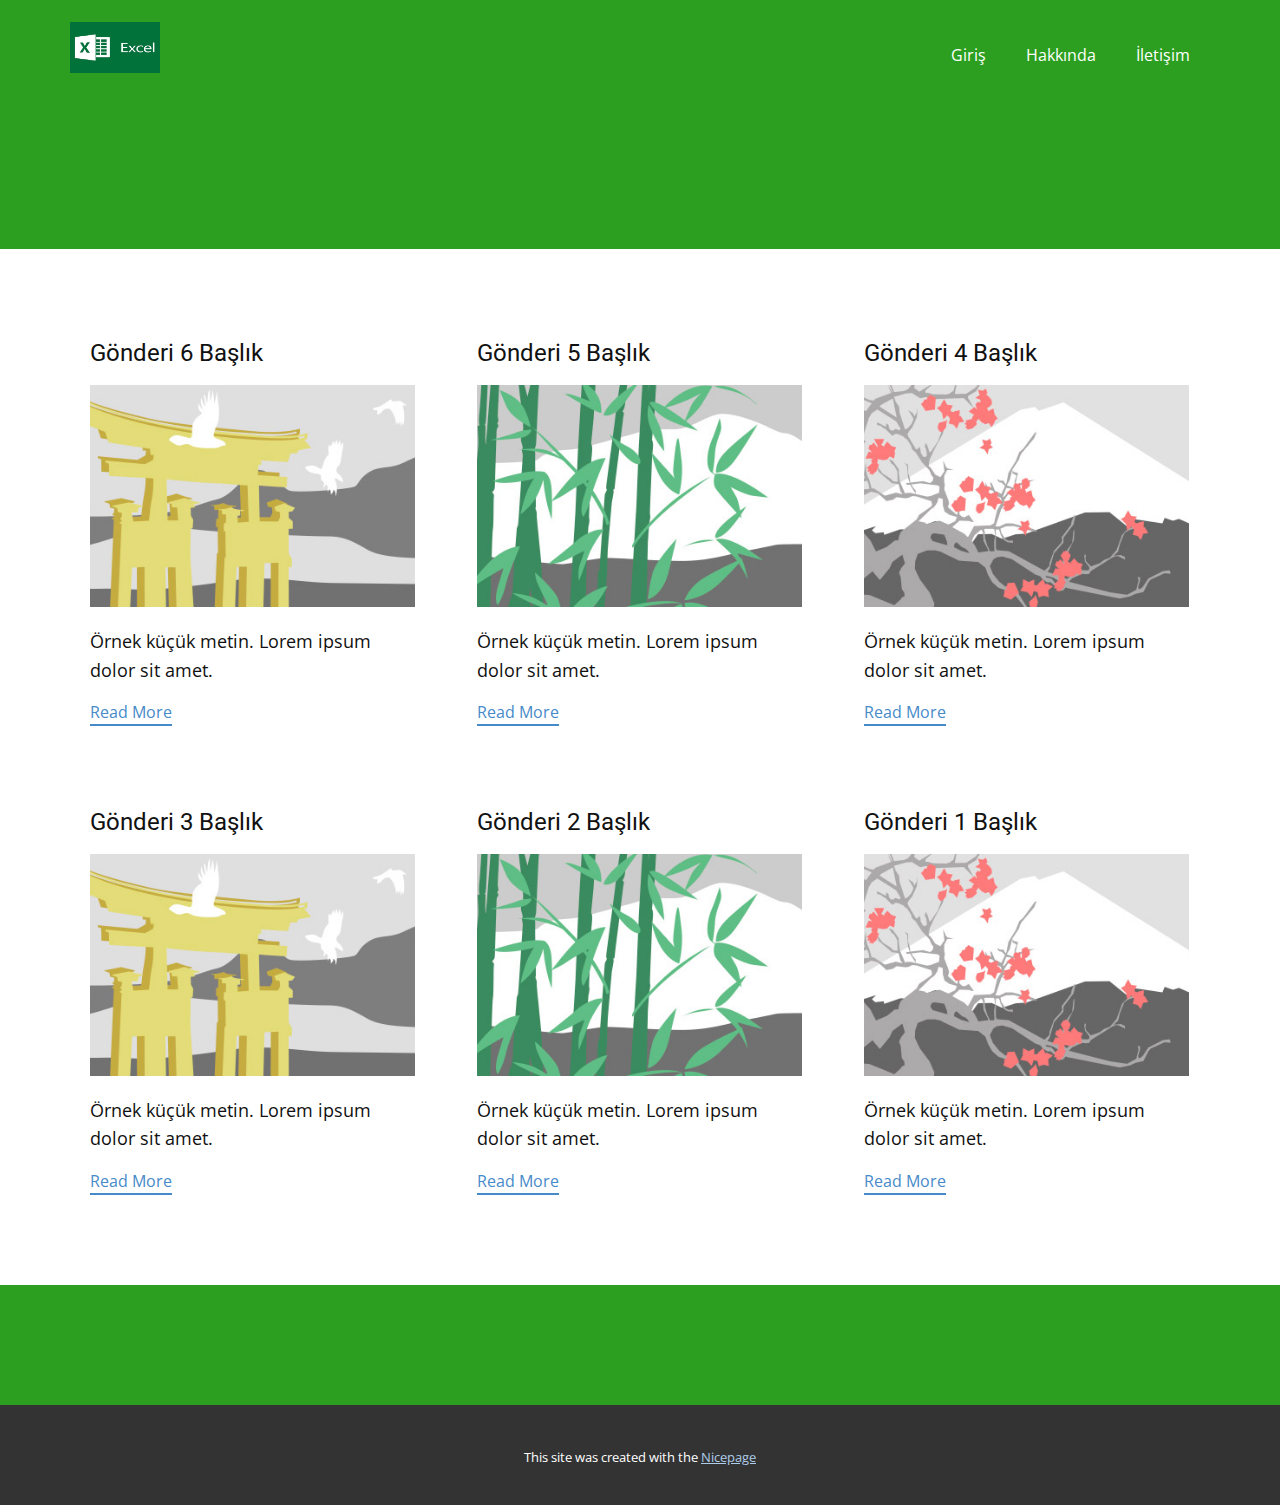
<file: blog/blog.html>
<!DOCTYPE html>
<html style="font-size: 16px;" lang="tr"><head>
    <meta name="viewport" content="width=device-width, initial-scale=1.0">
    <meta charset="utf-8">
    <meta name="keywords" content="">
    <meta name="description" content="">
    <title>Blog</title>
    <link rel="stylesheet" href="../nicepage.css" media="screen">
<link rel="stylesheet" href="../Blog-Template.css" media="screen">
    <script class="u-script" type="text/javascript" src="../jquery.js" defer=""></script>
    <script class="u-script" type="text/javascript" src="../nicepage.js" defer=""></script>
    <meta name="generator" content="Nicepage 7.2.3, nicepage.com">
    
    
    
    <link id="u-theme-google-font" rel="stylesheet" href="https://fonts.googleapis.com/css?family=Roboto:100,100i,300,300i,400,400i,500,500i,700,700i,900,900i|Open+Sans:300,300i,400,400i,500,500i,600,600i,700,700i,800,800i">
    <script type="application/ld+json">{
		"@context": "http://schema.org",
		"@type": "Organization",
		"name": "",
		"logo": "images/hq720.jpg"
}</script>
    <meta name="theme-color" content="#478ac9">
  <meta data-intl-tel-input-cdn-path="intlTelInput/"></head>
  <body data-path-to-root="./" data-include-products="false" class="u-body u-xl-mode" data-lang="tr"><header class="u-clearfix u-custom-color-2 u-header u-header" id="sec-a994"><div class="u-clearfix u-sheet u-sheet-1">
        <a href="#" class="u-image u-logo u-image-1" data-image-width="686" data-image-height="386">
          <img src="../images/hq720.jpg" class="u-logo-image u-logo-image-1">
        </a>
        <nav class="u-menu u-menu-one-level u-offcanvas u-menu-1">
          <div class="menu-collapse">
            <a class="u-button-style u-hamburger-link u-nav-link" href="#">
              <svg class="u-svg-link" viewBox="0 0 24 24"><use xlink:href="#svg-d73b"></use></svg>
              <svg class="u-svg-content" version="1.1" id="svg-d73b" viewBox="0 0 16 16" x="0px" y="0px" xmlns:xlink="http://www.w3.org/1999/xlink" xmlns="http://www.w3.org/2000/svg"><g><rect y="1" width="16" height="2"></rect><rect y="7" width="16" height="2"></rect><rect y="13" width="16" height="2"></rect>
</g></svg>
            </a>
          </div>
          <div class="u-custom-menu u-nav-container">
            <ul class="u-nav u-unstyled"><li class="u-nav-item"><a class="u-button-style u-nav-link" href="../">Giriş</a>
</li><li class="u-nav-item"><a class="u-button-style u-nav-link" href="../Hakkında.html">Hakkında</a>
</li><li class="u-nav-item"><a class="u-button-style u-nav-link" href="../İletişim.html">İletişim</a>
</li></ul>
          </div>
          <div class="u-custom-menu u-nav-container-collapse">
            <div class="u-black u-container-style u-inner-container-layout u-opacity u-opacity-95 u-sidenav">
              <div class="u-inner-container-layout u-sidenav-overflow">
                <div class="u-menu-close"></div>
                <ul class="u-align-center u-nav u-popupmenu-items u-unstyled u-nav-2"><li class="u-nav-item"><a class="u-button-style u-nav-link" href="../">Giriş</a>
</li><li class="u-nav-item"><a class="u-button-style u-nav-link" href="../Hakkında.html">Hakkında</a>
</li><li class="u-nav-item"><a class="u-button-style u-nav-link" href="../İletişim.html">İletişim</a>
</li></ul>
              </div>
            </div>
            <div class="u-black u-menu-overlay u-opacity u-opacity-70"></div>
          </div>
        </nav>
      </div></header>
    <section class="u-clearfix u-section-1" id="sec-adec">
      <div class="u-clearfix u-sheet u-valign-middle u-sheet-1"><!--blog--><!--blog_options_json--><!--{"type":"Recent","source":"","tags":"","count":""}--><!--/blog_options_json-->
        <div class="u-blog u-expanded-width u-repeater u-repeater-1"><!--blog_post-->
          <div class="u-blog-post u-container-style u-repeater-item u-white u-repeater-item-1">
            <div class="u-container-layout u-similar-container u-valign-top u-container-layout-1"><!--blog_post_header-->
              <h4 class="u-blog-control u-text u-text-1">
                <a class="u-post-header-link" href="../blog/gönderi-5.html">Gönderi 6 Başlık</a>
              </h4><!--/blog_post_header--><!--blog_post_image-->
              <a class="u-post-header-link" href="../blog/gönderi-5.html"><img alt="" class="u-blog-control u-expanded-width u-image u-image-default u-image-1" src="../images/8ad73f3c.jpeg"></a><!--/blog_post_image--><!--blog_post_content-->
              <div class="u-blog-control u-post-content u-text u-text-2 fr-view">Örnek küçük metin. Lorem ipsum dolor sit amet.</div><!--/blog_post_content--><!--blog_post_readmore-->
              <a href="../blog/gönderi-5.html" class="u-blog-control u-border-2 u-border-palette-1-base u-btn u-btn-rectangle u-button-style u-none u-btn-1"><!--blog_post_readmore_content--><!--options_json--><!--{"content":"Read More","defaultValue":"Devamını Oku"}--><!--/options_json-->Read More<!--/blog_post_readmore_content--></a><!--/blog_post_readmore-->
            </div>
          </div><div class="u-blog-post u-container-style u-repeater-item u-video-cover u-white">
            <div class="u-container-layout u-similar-container u-valign-top u-container-layout-2"><!--blog_post_header-->
              <h4 class="u-blog-control u-text u-text-3">
                <a class="u-post-header-link" href="../blog/gönderi-4.html">Gönderi 5 Başlık</a>
              </h4><!--/blog_post_header--><!--blog_post_image-->
              <a class="u-post-header-link" href="../blog/gönderi-4.html"><img alt="" class="u-blog-control u-expanded-width u-image u-image-default u-image-2" src="../images/68f64b9d.jpeg"></a><!--/blog_post_image--><!--blog_post_content-->
              <div class="u-blog-control u-post-content u-text u-text-4 fr-view">Örnek küçük metin. Lorem ipsum dolor sit amet.</div><!--/blog_post_content--><!--blog_post_readmore-->
              <a href="../blog/gönderi-4.html" class="u-blog-control u-border-2 u-border-palette-1-base u-btn u-btn-rectangle u-button-style u-none u-btn-2"><!--blog_post_readmore_content--><!--options_json--><!--{"content":"Read More","defaultValue":"Devamını Oku"}--><!--/options_json-->Read More<!--/blog_post_readmore_content--></a><!--/blog_post_readmore-->
            </div>
          </div><div class="u-blog-post u-container-style u-repeater-item u-video-cover u-white">
            <div class="u-container-layout u-similar-container u-valign-top u-container-layout-3"><!--blog_post_header-->
              <h4 class="u-blog-control u-text u-text-5">
                <a class="u-post-header-link" href="../blog/gönderi-3.html">Gönderi 4 Başlık</a>
              </h4><!--/blog_post_header--><!--blog_post_image-->
              <a class="u-post-header-link" href="../blog/gönderi-3.html"><img alt="" class="u-blog-control u-expanded-width u-image u-image-default u-image-3" src="../images/0fd3416c.jpeg"></a><!--/blog_post_image--><!--blog_post_content-->
              <div class="u-blog-control u-post-content u-text u-text-6 fr-view">Örnek küçük metin. Lorem ipsum dolor sit amet.</div><!--/blog_post_content--><!--blog_post_readmore-->
              <a href="../blog/gönderi-3.html" class="u-blog-control u-border-2 u-border-palette-1-base u-btn u-btn-rectangle u-button-style u-none u-btn-3"><!--blog_post_readmore_content--><!--options_json--><!--{"content":"Read More","defaultValue":"Devamını Oku"}--><!--/options_json-->Read More<!--/blog_post_readmore_content--></a><!--/blog_post_readmore-->
            </div>
          </div><div class="u-blog-post u-container-style u-repeater-item u-white u-repeater-item-1">
            <div class="u-container-layout u-similar-container u-valign-top u-container-layout-1"><!--blog_post_header-->
              <h4 class="u-blog-control u-text u-text-1">
                <a class="u-post-header-link" href="../blog/gönderi-2.html">Gönderi 3 Başlık</a>
              </h4><!--/blog_post_header--><!--blog_post_image-->
              <a class="u-post-header-link" href="../blog/gönderi-2.html"><img alt="" class="u-blog-control u-expanded-width u-image u-image-default u-image-1" src="../images/8ad73f3c.jpeg"></a><!--/blog_post_image--><!--blog_post_content-->
              <div class="u-blog-control u-post-content u-text u-text-2 fr-view">Örnek küçük metin. Lorem ipsum dolor sit amet.</div><!--/blog_post_content--><!--blog_post_readmore-->
              <a href="../blog/gönderi-2.html" class="u-blog-control u-border-2 u-border-palette-1-base u-btn u-btn-rectangle u-button-style u-none u-btn-1"><!--blog_post_readmore_content--><!--options_json--><!--{"content":"Read More","defaultValue":"Devamını Oku"}--><!--/options_json-->Read More<!--/blog_post_readmore_content--></a><!--/blog_post_readmore-->
            </div>
          </div><div class="u-blog-post u-container-style u-repeater-item u-video-cover u-white">
            <div class="u-container-layout u-similar-container u-valign-top u-container-layout-2"><!--blog_post_header-->
              <h4 class="u-blog-control u-text u-text-3">
                <a class="u-post-header-link" href="../blog/gönderi-1.html">Gönderi 2 Başlık</a>
              </h4><!--/blog_post_header--><!--blog_post_image-->
              <a class="u-post-header-link" href="../blog/gönderi-1.html"><img alt="" class="u-blog-control u-expanded-width u-image u-image-default u-image-2" src="../images/68f64b9d.jpeg"></a><!--/blog_post_image--><!--blog_post_content-->
              <div class="u-blog-control u-post-content u-text u-text-4 fr-view">Örnek küçük metin. Lorem ipsum dolor sit amet.</div><!--/blog_post_content--><!--blog_post_readmore-->
              <a href="../blog/gönderi-1.html" class="u-blog-control u-border-2 u-border-palette-1-base u-btn u-btn-rectangle u-button-style u-none u-btn-2"><!--blog_post_readmore_content--><!--options_json--><!--{"content":"Read More","defaultValue":"Devamını Oku"}--><!--/options_json-->Read More<!--/blog_post_readmore_content--></a><!--/blog_post_readmore-->
            </div>
          </div><div class="u-blog-post u-container-style u-repeater-item u-video-cover u-white">
            <div class="u-container-layout u-similar-container u-valign-top u-container-layout-3"><!--blog_post_header-->
              <h4 class="u-blog-control u-text u-text-5">
                <a class="u-post-header-link" href="../blog/gönderi.html">Gönderi 1 Başlık</a>
              </h4><!--/blog_post_header--><!--blog_post_image-->
              <a class="u-post-header-link" href="../blog/gönderi.html"><img alt="" class="u-blog-control u-expanded-width u-image u-image-default u-image-3" src="../images/0fd3416c.jpeg"></a><!--/blog_post_image--><!--blog_post_content-->
              <div class="u-blog-control u-post-content u-text u-text-6 fr-view">Örnek küçük metin. Lorem ipsum dolor sit amet.</div><!--/blog_post_content--><!--blog_post_readmore-->
              <a href="../blog/gönderi.html" class="u-blog-control u-border-2 u-border-palette-1-base u-btn u-btn-rectangle u-button-style u-none u-btn-3"><!--blog_post_readmore_content--><!--options_json--><!--{"content":"Read More","defaultValue":"Devamını Oku"}--><!--/options_json-->Read More<!--/blog_post_readmore_content--></a><!--/blog_post_readmore-->
            </div>
          </div><!--/blog_post--><!--blog_post-->
          <!--/blog_post--><!--blog_post-->
          <!--/blog_post-->
        </div><!--/blog-->
      </div>
    </section>
    
    
    
    <footer class="u-align-center u-clearfix u-container-align-center u-custom-color-2 u-footer u-footer" id="sec-ecdd"><div class="u-clearfix u-sheet u-sheet-1"></div></footer>
    <section class="u-backlink u-clearfix u-grey-80">
      <p class="u-text">
        <span>This site was created with the </span>
        <a class="u-link" href="https://nicepage.com/" target="_blank" rel="nofollow">
          <span>Nicepage</span>
        </a>
      </p>
    </section>
  
</body></html>
</file>
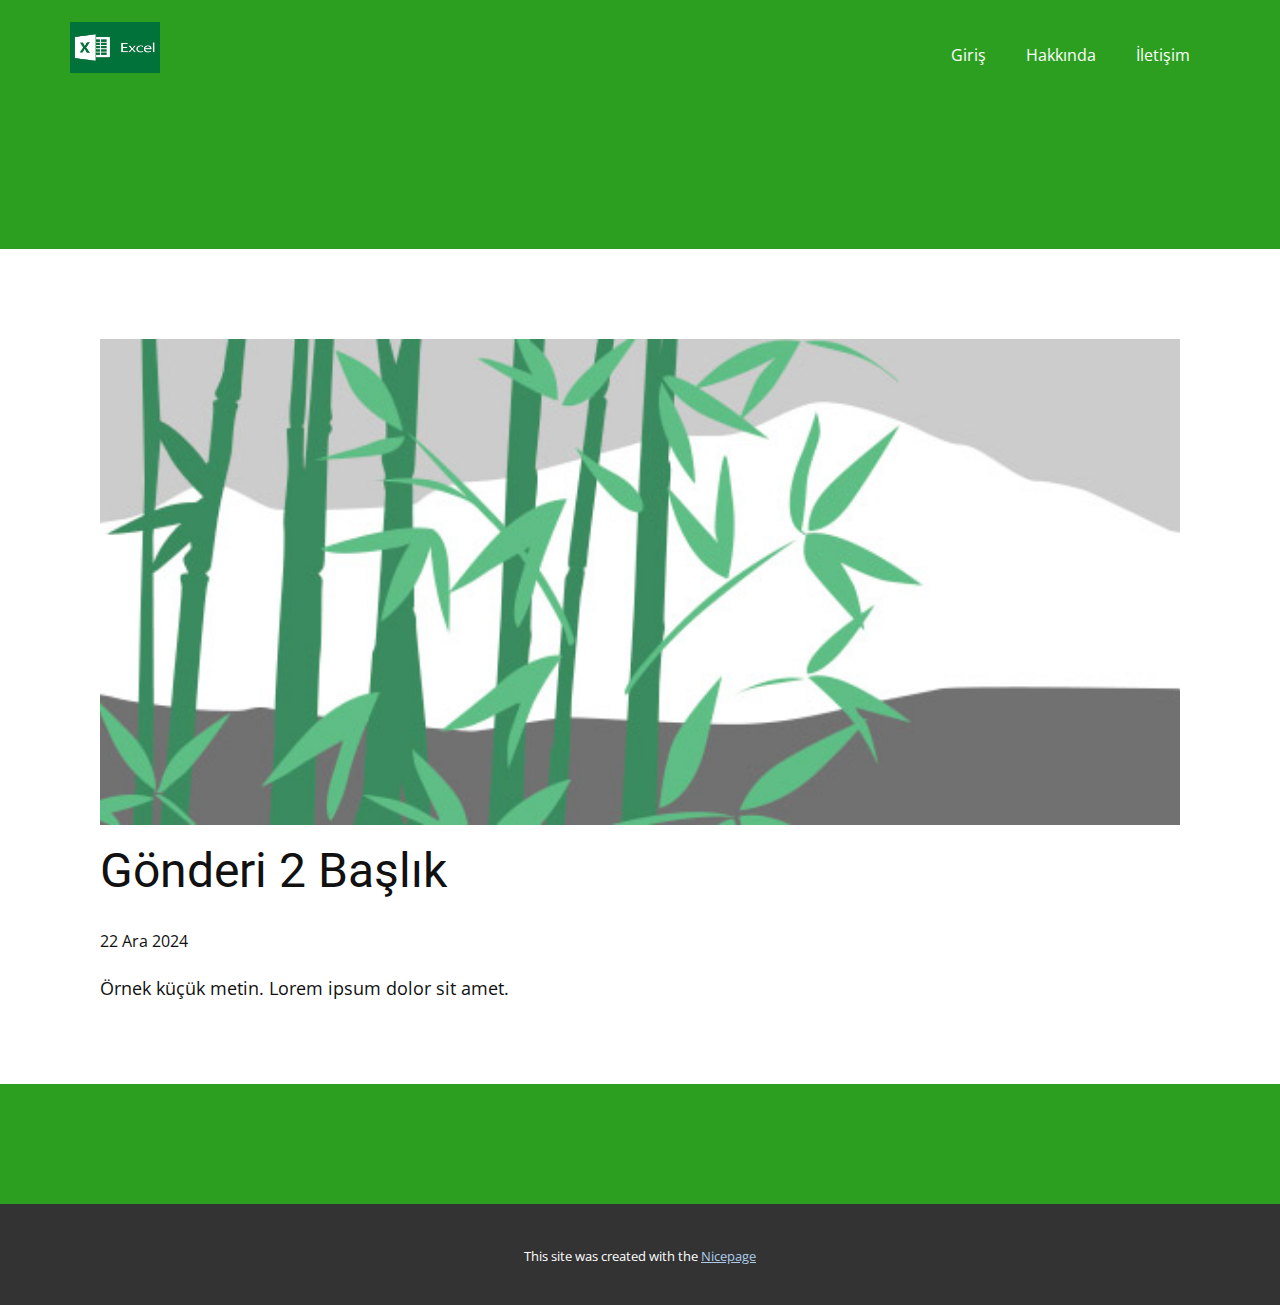
<file: blog/gönderi-1.html>
<!DOCTYPE html>
<html style="font-size: 16px;" lang="tr"><head>
    <meta name="viewport" content="width=device-width, initial-scale=1.0">
    <meta charset="utf-8">
    <meta name="keywords" content="Gönderi 1 Başlık">
    <meta name="description" content="">
    <title>Gönderi 2 Başlık</title>
    <link rel="stylesheet" href="../nicepage.css" media="screen">
<link rel="stylesheet" href="../Post-Template.css" media="screen">
    <script class="u-script" type="text/javascript" src="../jquery.js" defer=""></script>
    <script class="u-script" type="text/javascript" src="../nicepage.js" defer=""></script>
    <meta name="generator" content="Nicepage 7.2.3, nicepage.com">
    
    
    
    <link id="u-theme-google-font" rel="stylesheet" href="https://fonts.googleapis.com/css?family=Roboto:100,100i,300,300i,400,400i,500,500i,700,700i,900,900i|Open+Sans:300,300i,400,400i,500,500i,600,600i,700,700i,800,800i">
    <script type="application/ld+json">{
		"@context": "http://schema.org",
		"@type": "Organization",
		"name": "",
		"logo": "images/hq720.jpg"
}</script>
    <meta name="theme-color" content="#478ac9">
  <meta data-intl-tel-input-cdn-path="intlTelInput/"></head>
  <body data-path-to-root="./" data-include-products="false" class="u-body u-xl-mode" data-lang="tr"><header class="u-clearfix u-custom-color-2 u-header u-header" id="sec-a994"><div class="u-clearfix u-sheet u-sheet-1">
        <a href="#" class="u-image u-logo u-image-1" data-image-width="686" data-image-height="386">
          <img src="../images/hq720.jpg" class="u-logo-image u-logo-image-1">
        </a>
        <nav class="u-menu u-menu-one-level u-offcanvas u-menu-1">
          <div class="menu-collapse">
            <a class="u-button-style u-hamburger-link u-nav-link" href="#">
              <svg class="u-svg-link" viewBox="0 0 24 24"><use xlink:href="#svg-d73b"></use></svg>
              <svg class="u-svg-content" version="1.1" id="svg-d73b" viewBox="0 0 16 16" x="0px" y="0px" xmlns:xlink="http://www.w3.org/1999/xlink" xmlns="http://www.w3.org/2000/svg"><g><rect y="1" width="16" height="2"></rect><rect y="7" width="16" height="2"></rect><rect y="13" width="16" height="2"></rect>
</g></svg>
            </a>
          </div>
          <div class="u-custom-menu u-nav-container">
            <ul class="u-nav u-unstyled"><li class="u-nav-item"><a class="u-button-style u-nav-link" href="../">Giriş</a>
</li><li class="u-nav-item"><a class="u-button-style u-nav-link" href="../Hakkında.html">Hakkında</a>
</li><li class="u-nav-item"><a class="u-button-style u-nav-link" href="../İletişim.html">İletişim</a>
</li></ul>
          </div>
          <div class="u-custom-menu u-nav-container-collapse">
            <div class="u-black u-container-style u-inner-container-layout u-opacity u-opacity-95 u-sidenav">
              <div class="u-inner-container-layout u-sidenav-overflow">
                <div class="u-menu-close"></div>
                <ul class="u-align-center u-nav u-popupmenu-items u-unstyled u-nav-2"><li class="u-nav-item"><a class="u-button-style u-nav-link" href="../">Giriş</a>
</li><li class="u-nav-item"><a class="u-button-style u-nav-link" href="../Hakkında.html">Hakkında</a>
</li><li class="u-nav-item"><a class="u-button-style u-nav-link" href="../İletişim.html">İletişim</a>
</li></ul>
              </div>
            </div>
            <div class="u-black u-menu-overlay u-opacity u-opacity-70"></div>
          </div>
        </nav>
      </div></header>
    <section class="u-align-center u-clearfix u-section-1" id="sec-3a86">
      <div class="u-clearfix u-sheet u-valign-middle-md u-valign-middle-sm u-valign-middle-xs u-sheet-1"><!--post_details--><!--post_details_options_json--><!--{"source":""}--><!--/post_details_options_json--><!--blog_post-->
        <div class="u-container-style u-expanded-width u-post-details u-post-details-1">
          <div class="u-container-layout u-valign-middle u-container-layout-1"><!--blog_post_image-->
            <img alt="" class="u-blog-control u-expanded-width u-image u-image-default u-image-1" src="../images/68f64b9d.jpeg"><!--/blog_post_image--><!--blog_post_header-->
            <h2 class="u-blog-control u-text u-text-1">Gönderi 2 Başlık</h2><!--/blog_post_header--><!--blog_post_metadata-->
            <div class="u-blog-control u-metadata u-metadata-1"><!--blog_post_metadata_date-->
              <span class="u-meta-date u-meta-icon">22 Ara 2024</span><!--/blog_post_metadata_date--><!--blog_post_metadata_category-->
              <!--/blog_post_metadata_category--><!--blog_post_metadata_comments-->
              <!--/blog_post_metadata_comments-->
            </div><!--/blog_post_metadata--><!--blog_post_content-->
            <div class="u-align-justify u-blog-control u-post-content u-text u-text-2 fr-view">
  <p>Örnek küçük metin. Lorem ipsum dolor sit amet.</p>
  </div><!--/blog_post_content-->
          </div>
        </div><!--/blog_post--><!--/post_details-->
      </div>
    </section>
    
    
    
    <footer class="u-align-center u-clearfix u-container-align-center u-custom-color-2 u-footer u-footer" id="sec-ecdd"><div class="u-clearfix u-sheet u-sheet-1"></div></footer>
    <section class="u-backlink u-clearfix u-grey-80">
      <p class="u-text">
        <span>This site was created with the </span>
        <a class="u-link" href="https://nicepage.com/" target="_blank" rel="nofollow">
          <span>Nicepage</span>
        </a>
      </p>
    </section>
  
</body></html>
</file>
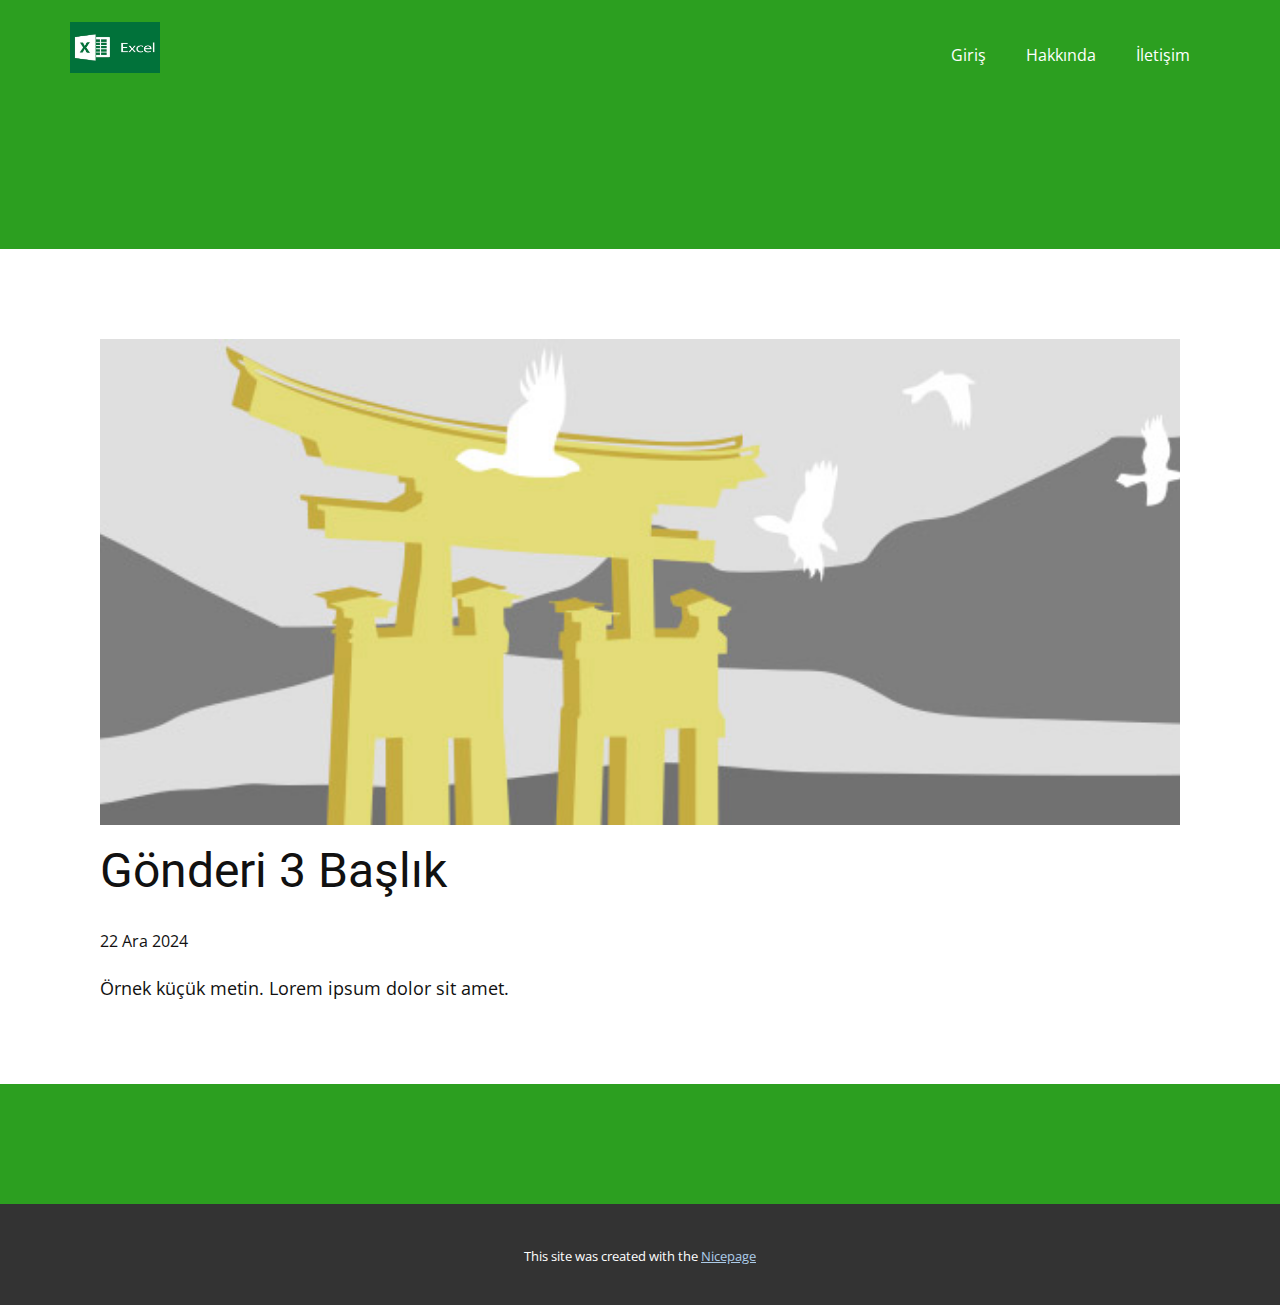
<file: blog/gönderi-2.html>
<!DOCTYPE html>
<html style="font-size: 16px;" lang="tr"><head>
    <meta name="viewport" content="width=device-width, initial-scale=1.0">
    <meta charset="utf-8">
    <meta name="keywords" content="Gönderi 1 Başlık">
    <meta name="description" content="">
    <title>Gönderi 3 Başlık</title>
    <link rel="stylesheet" href="../nicepage.css" media="screen">
<link rel="stylesheet" href="../Post-Template.css" media="screen">
    <script class="u-script" type="text/javascript" src="../jquery.js" defer=""></script>
    <script class="u-script" type="text/javascript" src="../nicepage.js" defer=""></script>
    <meta name="generator" content="Nicepage 7.2.3, nicepage.com">
    
    
    
    <link id="u-theme-google-font" rel="stylesheet" href="https://fonts.googleapis.com/css?family=Roboto:100,100i,300,300i,400,400i,500,500i,700,700i,900,900i|Open+Sans:300,300i,400,400i,500,500i,600,600i,700,700i,800,800i">
    <script type="application/ld+json">{
		"@context": "http://schema.org",
		"@type": "Organization",
		"name": "",
		"logo": "images/hq720.jpg"
}</script>
    <meta name="theme-color" content="#478ac9">
  <meta data-intl-tel-input-cdn-path="intlTelInput/"></head>
  <body data-path-to-root="./" data-include-products="false" class="u-body u-xl-mode" data-lang="tr"><header class="u-clearfix u-custom-color-2 u-header u-header" id="sec-a994"><div class="u-clearfix u-sheet u-sheet-1">
        <a href="#" class="u-image u-logo u-image-1" data-image-width="686" data-image-height="386">
          <img src="../images/hq720.jpg" class="u-logo-image u-logo-image-1">
        </a>
        <nav class="u-menu u-menu-one-level u-offcanvas u-menu-1">
          <div class="menu-collapse">
            <a class="u-button-style u-hamburger-link u-nav-link" href="#">
              <svg class="u-svg-link" viewBox="0 0 24 24"><use xlink:href="#svg-d73b"></use></svg>
              <svg class="u-svg-content" version="1.1" id="svg-d73b" viewBox="0 0 16 16" x="0px" y="0px" xmlns:xlink="http://www.w3.org/1999/xlink" xmlns="http://www.w3.org/2000/svg"><g><rect y="1" width="16" height="2"></rect><rect y="7" width="16" height="2"></rect><rect y="13" width="16" height="2"></rect>
</g></svg>
            </a>
          </div>
          <div class="u-custom-menu u-nav-container">
            <ul class="u-nav u-unstyled"><li class="u-nav-item"><a class="u-button-style u-nav-link" href="../">Giriş</a>
</li><li class="u-nav-item"><a class="u-button-style u-nav-link" href="../Hakkında.html">Hakkında</a>
</li><li class="u-nav-item"><a class="u-button-style u-nav-link" href="../İletişim.html">İletişim</a>
</li></ul>
          </div>
          <div class="u-custom-menu u-nav-container-collapse">
            <div class="u-black u-container-style u-inner-container-layout u-opacity u-opacity-95 u-sidenav">
              <div class="u-inner-container-layout u-sidenav-overflow">
                <div class="u-menu-close"></div>
                <ul class="u-align-center u-nav u-popupmenu-items u-unstyled u-nav-2"><li class="u-nav-item"><a class="u-button-style u-nav-link" href="../">Giriş</a>
</li><li class="u-nav-item"><a class="u-button-style u-nav-link" href="../Hakkında.html">Hakkında</a>
</li><li class="u-nav-item"><a class="u-button-style u-nav-link" href="../İletişim.html">İletişim</a>
</li></ul>
              </div>
            </div>
            <div class="u-black u-menu-overlay u-opacity u-opacity-70"></div>
          </div>
        </nav>
      </div></header>
    <section class="u-align-center u-clearfix u-section-1" id="sec-3a86">
      <div class="u-clearfix u-sheet u-valign-middle-md u-valign-middle-sm u-valign-middle-xs u-sheet-1"><!--post_details--><!--post_details_options_json--><!--{"source":""}--><!--/post_details_options_json--><!--blog_post-->
        <div class="u-container-style u-expanded-width u-post-details u-post-details-1">
          <div class="u-container-layout u-valign-middle u-container-layout-1"><!--blog_post_image-->
            <img alt="" class="u-blog-control u-expanded-width u-image u-image-default u-image-1" src="../images/8ad73f3c.jpeg"><!--/blog_post_image--><!--blog_post_header-->
            <h2 class="u-blog-control u-text u-text-1">Gönderi 3 Başlık</h2><!--/blog_post_header--><!--blog_post_metadata-->
            <div class="u-blog-control u-metadata u-metadata-1"><!--blog_post_metadata_date-->
              <span class="u-meta-date u-meta-icon">22 Ara 2024</span><!--/blog_post_metadata_date--><!--blog_post_metadata_category-->
              <!--/blog_post_metadata_category--><!--blog_post_metadata_comments-->
              <!--/blog_post_metadata_comments-->
            </div><!--/blog_post_metadata--><!--blog_post_content-->
            <div class="u-align-justify u-blog-control u-post-content u-text u-text-2 fr-view">
  <p>Örnek küçük metin. Lorem ipsum dolor sit amet.</p>
  </div><!--/blog_post_content-->
          </div>
        </div><!--/blog_post--><!--/post_details-->
      </div>
    </section>
    
    
    
    <footer class="u-align-center u-clearfix u-container-align-center u-custom-color-2 u-footer u-footer" id="sec-ecdd"><div class="u-clearfix u-sheet u-sheet-1"></div></footer>
    <section class="u-backlink u-clearfix u-grey-80">
      <p class="u-text">
        <span>This site was created with the </span>
        <a class="u-link" href="https://nicepage.com/" target="_blank" rel="nofollow">
          <span>Nicepage</span>
        </a>
      </p>
    </section>
  
</body></html>
</file>
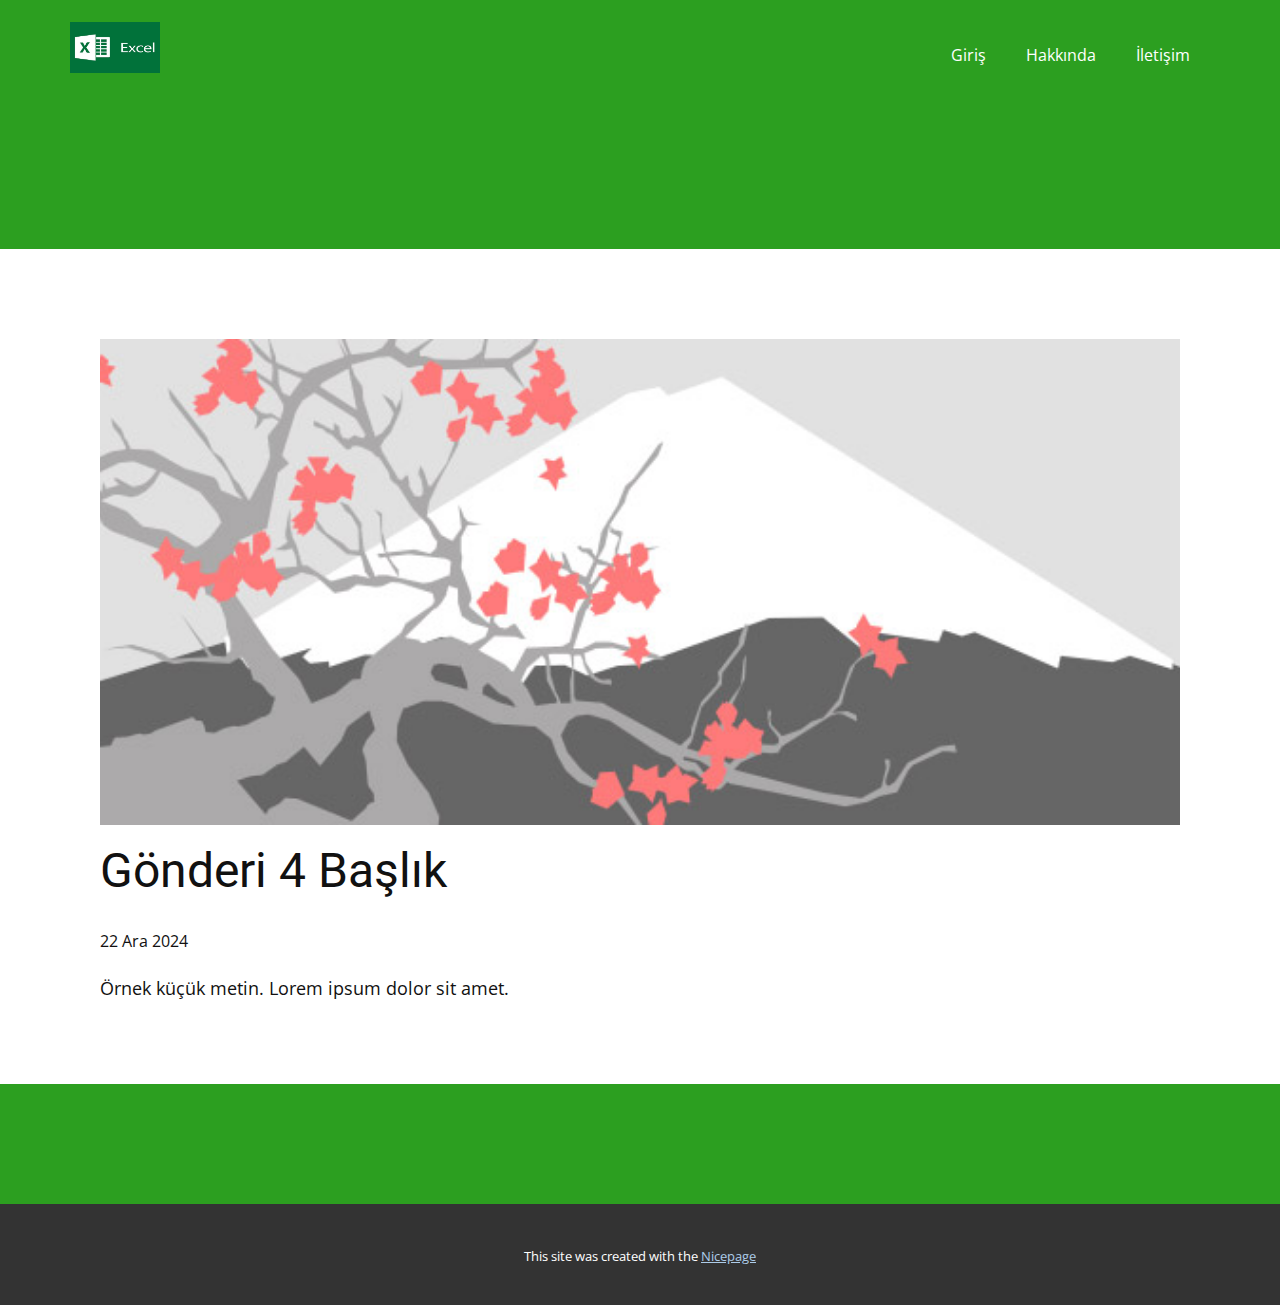
<file: blog/gönderi-3.html>
<!DOCTYPE html>
<html style="font-size: 16px;" lang="tr"><head>
    <meta name="viewport" content="width=device-width, initial-scale=1.0">
    <meta charset="utf-8">
    <meta name="keywords" content="Gönderi 1 Başlık">
    <meta name="description" content="">
    <title>Gönderi 4 Başlık</title>
    <link rel="stylesheet" href="../nicepage.css" media="screen">
<link rel="stylesheet" href="../Post-Template.css" media="screen">
    <script class="u-script" type="text/javascript" src="../jquery.js" defer=""></script>
    <script class="u-script" type="text/javascript" src="../nicepage.js" defer=""></script>
    <meta name="generator" content="Nicepage 7.2.3, nicepage.com">
    
    
    
    <link id="u-theme-google-font" rel="stylesheet" href="https://fonts.googleapis.com/css?family=Roboto:100,100i,300,300i,400,400i,500,500i,700,700i,900,900i|Open+Sans:300,300i,400,400i,500,500i,600,600i,700,700i,800,800i">
    <script type="application/ld+json">{
		"@context": "http://schema.org",
		"@type": "Organization",
		"name": "",
		"logo": "images/hq720.jpg"
}</script>
    <meta name="theme-color" content="#478ac9">
  <meta data-intl-tel-input-cdn-path="intlTelInput/"></head>
  <body data-path-to-root="./" data-include-products="false" class="u-body u-xl-mode" data-lang="tr"><header class="u-clearfix u-custom-color-2 u-header u-header" id="sec-a994"><div class="u-clearfix u-sheet u-sheet-1">
        <a href="#" class="u-image u-logo u-image-1" data-image-width="686" data-image-height="386">
          <img src="../images/hq720.jpg" class="u-logo-image u-logo-image-1">
        </a>
        <nav class="u-menu u-menu-one-level u-offcanvas u-menu-1">
          <div class="menu-collapse">
            <a class="u-button-style u-hamburger-link u-nav-link" href="#">
              <svg class="u-svg-link" viewBox="0 0 24 24"><use xlink:href="#svg-d73b"></use></svg>
              <svg class="u-svg-content" version="1.1" id="svg-d73b" viewBox="0 0 16 16" x="0px" y="0px" xmlns:xlink="http://www.w3.org/1999/xlink" xmlns="http://www.w3.org/2000/svg"><g><rect y="1" width="16" height="2"></rect><rect y="7" width="16" height="2"></rect><rect y="13" width="16" height="2"></rect>
</g></svg>
            </a>
          </div>
          <div class="u-custom-menu u-nav-container">
            <ul class="u-nav u-unstyled"><li class="u-nav-item"><a class="u-button-style u-nav-link" href="../">Giriş</a>
</li><li class="u-nav-item"><a class="u-button-style u-nav-link" href="../Hakkında.html">Hakkında</a>
</li><li class="u-nav-item"><a class="u-button-style u-nav-link" href="../İletişim.html">İletişim</a>
</li></ul>
          </div>
          <div class="u-custom-menu u-nav-container-collapse">
            <div class="u-black u-container-style u-inner-container-layout u-opacity u-opacity-95 u-sidenav">
              <div class="u-inner-container-layout u-sidenav-overflow">
                <div class="u-menu-close"></div>
                <ul class="u-align-center u-nav u-popupmenu-items u-unstyled u-nav-2"><li class="u-nav-item"><a class="u-button-style u-nav-link" href="../">Giriş</a>
</li><li class="u-nav-item"><a class="u-button-style u-nav-link" href="../Hakkında.html">Hakkında</a>
</li><li class="u-nav-item"><a class="u-button-style u-nav-link" href="../İletişim.html">İletişim</a>
</li></ul>
              </div>
            </div>
            <div class="u-black u-menu-overlay u-opacity u-opacity-70"></div>
          </div>
        </nav>
      </div></header>
    <section class="u-align-center u-clearfix u-section-1" id="sec-3a86">
      <div class="u-clearfix u-sheet u-valign-middle-md u-valign-middle-sm u-valign-middle-xs u-sheet-1"><!--post_details--><!--post_details_options_json--><!--{"source":""}--><!--/post_details_options_json--><!--blog_post-->
        <div class="u-container-style u-expanded-width u-post-details u-post-details-1">
          <div class="u-container-layout u-valign-middle u-container-layout-1"><!--blog_post_image-->
            <img alt="" class="u-blog-control u-expanded-width u-image u-image-default u-image-1" src="../images/0fd3416c.jpeg"><!--/blog_post_image--><!--blog_post_header-->
            <h2 class="u-blog-control u-text u-text-1">Gönderi 4 Başlık</h2><!--/blog_post_header--><!--blog_post_metadata-->
            <div class="u-blog-control u-metadata u-metadata-1"><!--blog_post_metadata_date-->
              <span class="u-meta-date u-meta-icon">22 Ara 2024</span><!--/blog_post_metadata_date--><!--blog_post_metadata_category-->
              <!--/blog_post_metadata_category--><!--blog_post_metadata_comments-->
              <!--/blog_post_metadata_comments-->
            </div><!--/blog_post_metadata--><!--blog_post_content-->
            <div class="u-align-justify u-blog-control u-post-content u-text u-text-2 fr-view">
  <p>Örnek küçük metin. Lorem ipsum dolor sit amet.</p>
  </div><!--/blog_post_content-->
          </div>
        </div><!--/blog_post--><!--/post_details-->
      </div>
    </section>
    
    
    
    <footer class="u-align-center u-clearfix u-container-align-center u-custom-color-2 u-footer u-footer" id="sec-ecdd"><div class="u-clearfix u-sheet u-sheet-1"></div></footer>
    <section class="u-backlink u-clearfix u-grey-80">
      <p class="u-text">
        <span>This site was created with the </span>
        <a class="u-link" href="https://nicepage.com/" target="_blank" rel="nofollow">
          <span>Nicepage</span>
        </a>
      </p>
    </section>
  
</body></html>
</file>
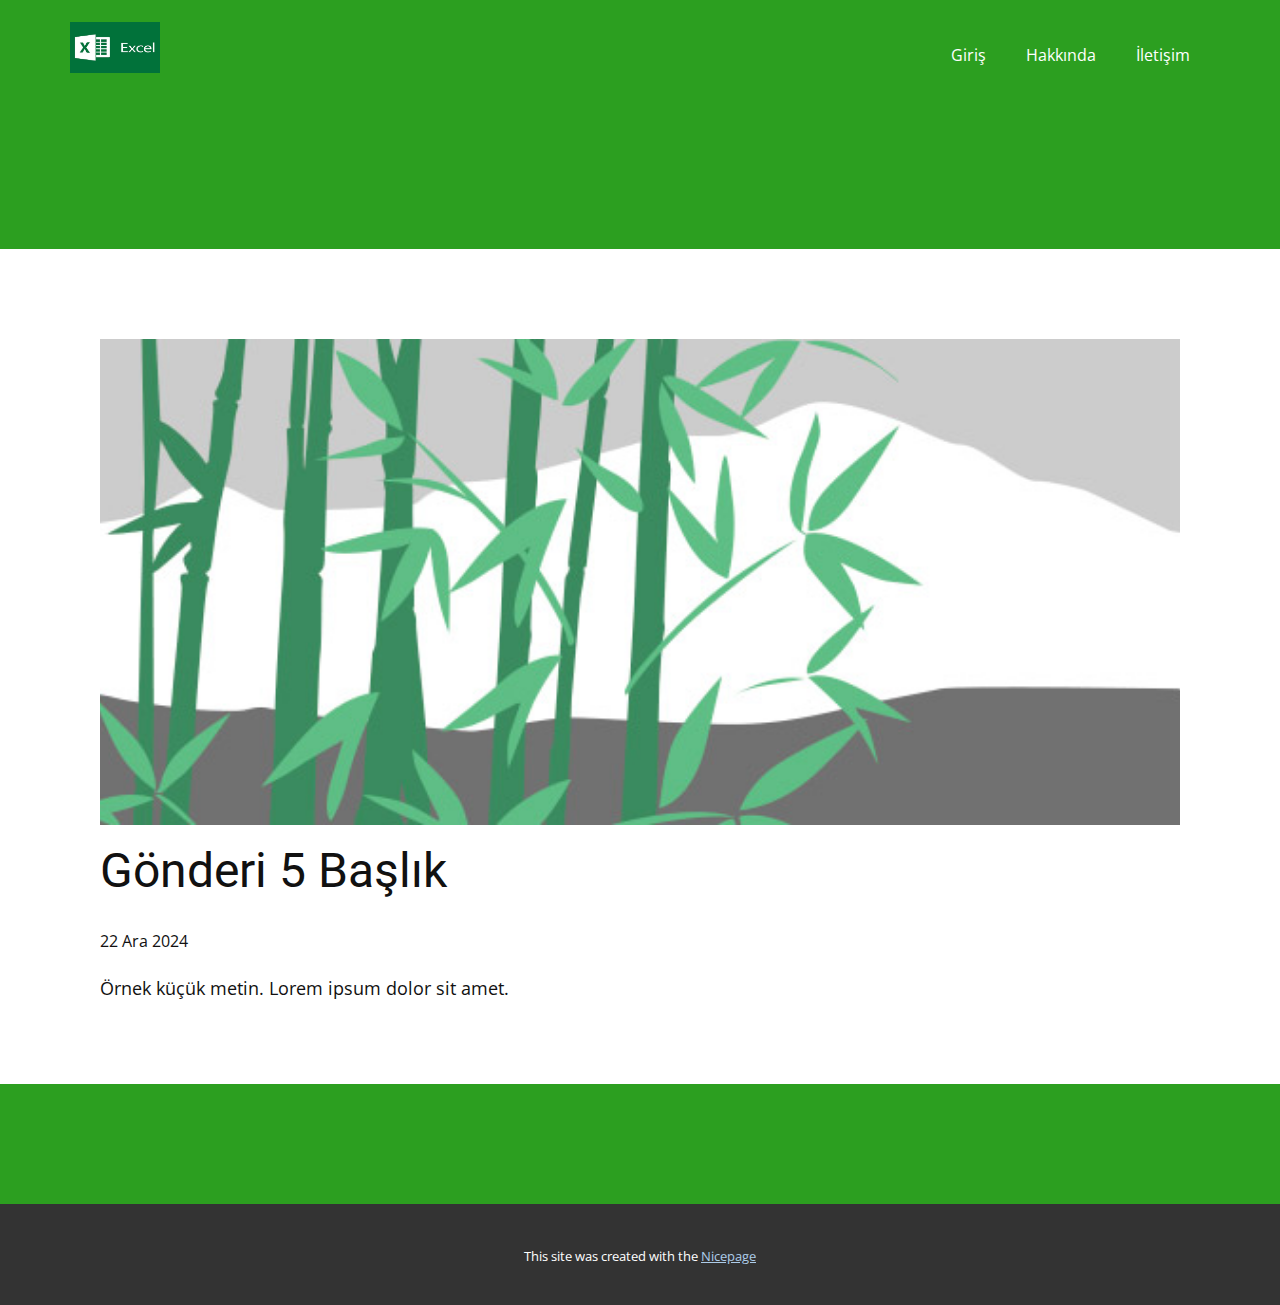
<file: blog/gönderi-4.html>
<!DOCTYPE html>
<html style="font-size: 16px;" lang="tr"><head>
    <meta name="viewport" content="width=device-width, initial-scale=1.0">
    <meta charset="utf-8">
    <meta name="keywords" content="Gönderi 1 Başlık">
    <meta name="description" content="">
    <title>Gönderi 5 Başlık</title>
    <link rel="stylesheet" href="../nicepage.css" media="screen">
<link rel="stylesheet" href="../Post-Template.css" media="screen">
    <script class="u-script" type="text/javascript" src="../jquery.js" defer=""></script>
    <script class="u-script" type="text/javascript" src="../nicepage.js" defer=""></script>
    <meta name="generator" content="Nicepage 7.2.3, nicepage.com">
    
    
    
    <link id="u-theme-google-font" rel="stylesheet" href="https://fonts.googleapis.com/css?family=Roboto:100,100i,300,300i,400,400i,500,500i,700,700i,900,900i|Open+Sans:300,300i,400,400i,500,500i,600,600i,700,700i,800,800i">
    <script type="application/ld+json">{
		"@context": "http://schema.org",
		"@type": "Organization",
		"name": "",
		"logo": "images/hq720.jpg"
}</script>
    <meta name="theme-color" content="#478ac9">
  <meta data-intl-tel-input-cdn-path="intlTelInput/"></head>
  <body data-path-to-root="./" data-include-products="false" class="u-body u-xl-mode" data-lang="tr"><header class="u-clearfix u-custom-color-2 u-header u-header" id="sec-a994"><div class="u-clearfix u-sheet u-sheet-1">
        <a href="#" class="u-image u-logo u-image-1" data-image-width="686" data-image-height="386">
          <img src="../images/hq720.jpg" class="u-logo-image u-logo-image-1">
        </a>
        <nav class="u-menu u-menu-one-level u-offcanvas u-menu-1">
          <div class="menu-collapse">
            <a class="u-button-style u-hamburger-link u-nav-link" href="#">
              <svg class="u-svg-link" viewBox="0 0 24 24"><use xlink:href="#svg-d73b"></use></svg>
              <svg class="u-svg-content" version="1.1" id="svg-d73b" viewBox="0 0 16 16" x="0px" y="0px" xmlns:xlink="http://www.w3.org/1999/xlink" xmlns="http://www.w3.org/2000/svg"><g><rect y="1" width="16" height="2"></rect><rect y="7" width="16" height="2"></rect><rect y="13" width="16" height="2"></rect>
</g></svg>
            </a>
          </div>
          <div class="u-custom-menu u-nav-container">
            <ul class="u-nav u-unstyled"><li class="u-nav-item"><a class="u-button-style u-nav-link" href="../">Giriş</a>
</li><li class="u-nav-item"><a class="u-button-style u-nav-link" href="../Hakkında.html">Hakkında</a>
</li><li class="u-nav-item"><a class="u-button-style u-nav-link" href="../İletişim.html">İletişim</a>
</li></ul>
          </div>
          <div class="u-custom-menu u-nav-container-collapse">
            <div class="u-black u-container-style u-inner-container-layout u-opacity u-opacity-95 u-sidenav">
              <div class="u-inner-container-layout u-sidenav-overflow">
                <div class="u-menu-close"></div>
                <ul class="u-align-center u-nav u-popupmenu-items u-unstyled u-nav-2"><li class="u-nav-item"><a class="u-button-style u-nav-link" href="../">Giriş</a>
</li><li class="u-nav-item"><a class="u-button-style u-nav-link" href="../Hakkında.html">Hakkında</a>
</li><li class="u-nav-item"><a class="u-button-style u-nav-link" href="../İletişim.html">İletişim</a>
</li></ul>
              </div>
            </div>
            <div class="u-black u-menu-overlay u-opacity u-opacity-70"></div>
          </div>
        </nav>
      </div></header>
    <section class="u-align-center u-clearfix u-section-1" id="sec-3a86">
      <div class="u-clearfix u-sheet u-valign-middle-md u-valign-middle-sm u-valign-middle-xs u-sheet-1"><!--post_details--><!--post_details_options_json--><!--{"source":""}--><!--/post_details_options_json--><!--blog_post-->
        <div class="u-container-style u-expanded-width u-post-details u-post-details-1">
          <div class="u-container-layout u-valign-middle u-container-layout-1"><!--blog_post_image-->
            <img alt="" class="u-blog-control u-expanded-width u-image u-image-default u-image-1" src="../images/68f64b9d.jpeg"><!--/blog_post_image--><!--blog_post_header-->
            <h2 class="u-blog-control u-text u-text-1">Gönderi 5 Başlık</h2><!--/blog_post_header--><!--blog_post_metadata-->
            <div class="u-blog-control u-metadata u-metadata-1"><!--blog_post_metadata_date-->
              <span class="u-meta-date u-meta-icon">22 Ara 2024</span><!--/blog_post_metadata_date--><!--blog_post_metadata_category-->
              <!--/blog_post_metadata_category--><!--blog_post_metadata_comments-->
              <!--/blog_post_metadata_comments-->
            </div><!--/blog_post_metadata--><!--blog_post_content-->
            <div class="u-align-justify u-blog-control u-post-content u-text u-text-2 fr-view">
  <p>Örnek küçük metin. Lorem ipsum dolor sit amet.</p>
  </div><!--/blog_post_content-->
          </div>
        </div><!--/blog_post--><!--/post_details-->
      </div>
    </section>
    
    
    
    <footer class="u-align-center u-clearfix u-container-align-center u-custom-color-2 u-footer u-footer" id="sec-ecdd"><div class="u-clearfix u-sheet u-sheet-1"></div></footer>
    <section class="u-backlink u-clearfix u-grey-80">
      <p class="u-text">
        <span>This site was created with the </span>
        <a class="u-link" href="https://nicepage.com/" target="_blank" rel="nofollow">
          <span>Nicepage</span>
        </a>
      </p>
    </section>
  
</body></html>
</file>
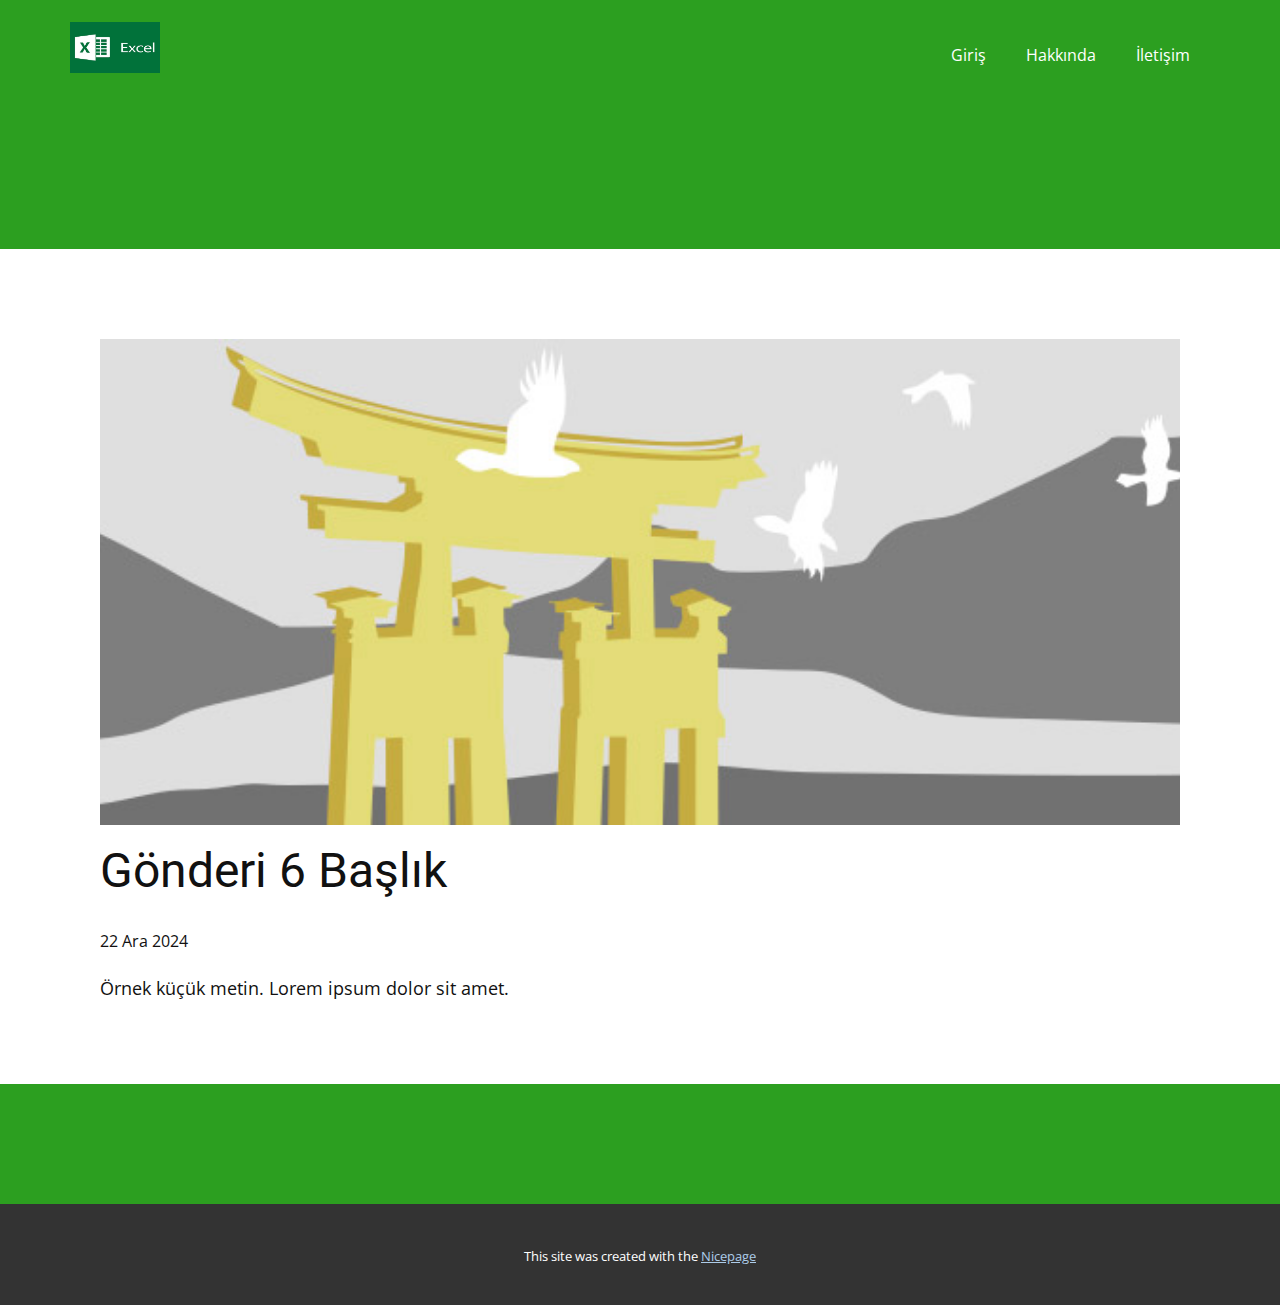
<file: blog/gönderi-5.html>
<!DOCTYPE html>
<html style="font-size: 16px;" lang="tr"><head>
    <meta name="viewport" content="width=device-width, initial-scale=1.0">
    <meta charset="utf-8">
    <meta name="keywords" content="Gönderi 1 Başlık">
    <meta name="description" content="">
    <title>Gönderi 6 Başlık</title>
    <link rel="stylesheet" href="../nicepage.css" media="screen">
<link rel="stylesheet" href="../Post-Template.css" media="screen">
    <script class="u-script" type="text/javascript" src="../jquery.js" defer=""></script>
    <script class="u-script" type="text/javascript" src="../nicepage.js" defer=""></script>
    <meta name="generator" content="Nicepage 7.2.3, nicepage.com">
    
    
    
    <link id="u-theme-google-font" rel="stylesheet" href="https://fonts.googleapis.com/css?family=Roboto:100,100i,300,300i,400,400i,500,500i,700,700i,900,900i|Open+Sans:300,300i,400,400i,500,500i,600,600i,700,700i,800,800i">
    <script type="application/ld+json">{
		"@context": "http://schema.org",
		"@type": "Organization",
		"name": "",
		"logo": "images/hq720.jpg"
}</script>
    <meta name="theme-color" content="#478ac9">
  <meta data-intl-tel-input-cdn-path="intlTelInput/"></head>
  <body data-path-to-root="./" data-include-products="false" class="u-body u-xl-mode" data-lang="tr"><header class="u-clearfix u-custom-color-2 u-header u-header" id="sec-a994"><div class="u-clearfix u-sheet u-sheet-1">
        <a href="#" class="u-image u-logo u-image-1" data-image-width="686" data-image-height="386">
          <img src="../images/hq720.jpg" class="u-logo-image u-logo-image-1">
        </a>
        <nav class="u-menu u-menu-one-level u-offcanvas u-menu-1">
          <div class="menu-collapse">
            <a class="u-button-style u-hamburger-link u-nav-link" href="#">
              <svg class="u-svg-link" viewBox="0 0 24 24"><use xlink:href="#svg-d73b"></use></svg>
              <svg class="u-svg-content" version="1.1" id="svg-d73b" viewBox="0 0 16 16" x="0px" y="0px" xmlns:xlink="http://www.w3.org/1999/xlink" xmlns="http://www.w3.org/2000/svg"><g><rect y="1" width="16" height="2"></rect><rect y="7" width="16" height="2"></rect><rect y="13" width="16" height="2"></rect>
</g></svg>
            </a>
          </div>
          <div class="u-custom-menu u-nav-container">
            <ul class="u-nav u-unstyled"><li class="u-nav-item"><a class="u-button-style u-nav-link" href="../">Giriş</a>
</li><li class="u-nav-item"><a class="u-button-style u-nav-link" href="../Hakkında.html">Hakkında</a>
</li><li class="u-nav-item"><a class="u-button-style u-nav-link" href="../İletişim.html">İletişim</a>
</li></ul>
          </div>
          <div class="u-custom-menu u-nav-container-collapse">
            <div class="u-black u-container-style u-inner-container-layout u-opacity u-opacity-95 u-sidenav">
              <div class="u-inner-container-layout u-sidenav-overflow">
                <div class="u-menu-close"></div>
                <ul class="u-align-center u-nav u-popupmenu-items u-unstyled u-nav-2"><li class="u-nav-item"><a class="u-button-style u-nav-link" href="../">Giriş</a>
</li><li class="u-nav-item"><a class="u-button-style u-nav-link" href="../Hakkında.html">Hakkında</a>
</li><li class="u-nav-item"><a class="u-button-style u-nav-link" href="../İletişim.html">İletişim</a>
</li></ul>
              </div>
            </div>
            <div class="u-black u-menu-overlay u-opacity u-opacity-70"></div>
          </div>
        </nav>
      </div></header>
    <section class="u-align-center u-clearfix u-section-1" id="sec-3a86">
      <div class="u-clearfix u-sheet u-valign-middle-md u-valign-middle-sm u-valign-middle-xs u-sheet-1"><!--post_details--><!--post_details_options_json--><!--{"source":""}--><!--/post_details_options_json--><!--blog_post-->
        <div class="u-container-style u-expanded-width u-post-details u-post-details-1">
          <div class="u-container-layout u-valign-middle u-container-layout-1"><!--blog_post_image-->
            <img alt="" class="u-blog-control u-expanded-width u-image u-image-default u-image-1" src="../images/8ad73f3c.jpeg"><!--/blog_post_image--><!--blog_post_header-->
            <h2 class="u-blog-control u-text u-text-1">Gönderi 6 Başlık</h2><!--/blog_post_header--><!--blog_post_metadata-->
            <div class="u-blog-control u-metadata u-metadata-1"><!--blog_post_metadata_date-->
              <span class="u-meta-date u-meta-icon">22 Ara 2024</span><!--/blog_post_metadata_date--><!--blog_post_metadata_category-->
              <!--/blog_post_metadata_category--><!--blog_post_metadata_comments-->
              <!--/blog_post_metadata_comments-->
            </div><!--/blog_post_metadata--><!--blog_post_content-->
            <div class="u-align-justify u-blog-control u-post-content u-text u-text-2 fr-view">
  <p>Örnek küçük metin. Lorem ipsum dolor sit amet.</p>
  </div><!--/blog_post_content-->
          </div>
        </div><!--/blog_post--><!--/post_details-->
      </div>
    </section>
    
    
    
    <footer class="u-align-center u-clearfix u-container-align-center u-custom-color-2 u-footer u-footer" id="sec-ecdd"><div class="u-clearfix u-sheet u-sheet-1"></div></footer>
    <section class="u-backlink u-clearfix u-grey-80">
      <p class="u-text">
        <span>This site was created with the </span>
        <a class="u-link" href="https://nicepage.com/" target="_blank" rel="nofollow">
          <span>Nicepage</span>
        </a>
      </p>
    </section>
  
</body></html>
</file>
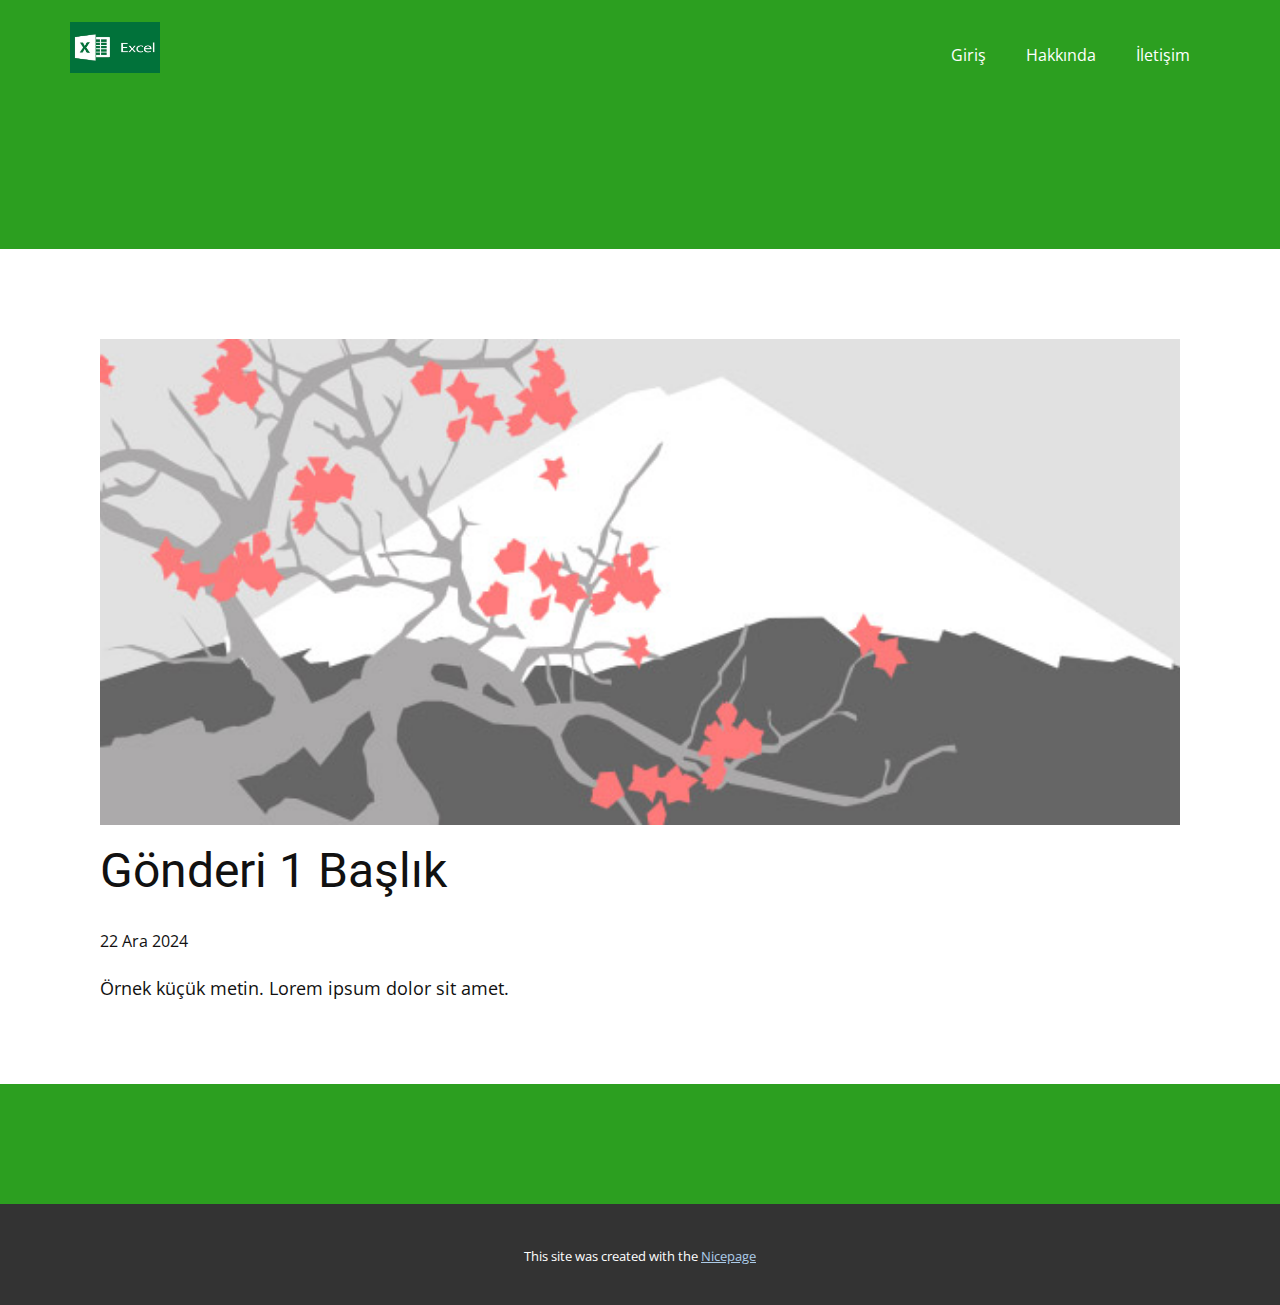
<file: blog/gönderi.html>
<!DOCTYPE html>
<html style="font-size: 16px;" lang="tr"><head>
    <meta name="viewport" content="width=device-width, initial-scale=1.0">
    <meta charset="utf-8">
    <meta name="keywords" content="Gönderi 1 Başlık">
    <meta name="description" content="">
    <title>Gönderi 1 Başlık</title>
    <link rel="stylesheet" href="../nicepage.css" media="screen">
<link rel="stylesheet" href="../Post-Template.css" media="screen">
    <script class="u-script" type="text/javascript" src="../jquery.js" defer=""></script>
    <script class="u-script" type="text/javascript" src="../nicepage.js" defer=""></script>
    <meta name="generator" content="Nicepage 7.2.3, nicepage.com">
    
    
    
    <link id="u-theme-google-font" rel="stylesheet" href="https://fonts.googleapis.com/css?family=Roboto:100,100i,300,300i,400,400i,500,500i,700,700i,900,900i|Open+Sans:300,300i,400,400i,500,500i,600,600i,700,700i,800,800i">
    <script type="application/ld+json">{
		"@context": "http://schema.org",
		"@type": "Organization",
		"name": "",
		"logo": "images/hq720.jpg"
}</script>
    <meta name="theme-color" content="#478ac9">
  <meta data-intl-tel-input-cdn-path="intlTelInput/"></head>
  <body data-path-to-root="./" data-include-products="false" class="u-body u-xl-mode" data-lang="tr"><header class="u-clearfix u-custom-color-2 u-header u-header" id="sec-a994"><div class="u-clearfix u-sheet u-sheet-1">
        <a href="#" class="u-image u-logo u-image-1" data-image-width="686" data-image-height="386">
          <img src="../images/hq720.jpg" class="u-logo-image u-logo-image-1">
        </a>
        <nav class="u-menu u-menu-one-level u-offcanvas u-menu-1">
          <div class="menu-collapse">
            <a class="u-button-style u-hamburger-link u-nav-link" href="#">
              <svg class="u-svg-link" viewBox="0 0 24 24"><use xlink:href="#svg-d73b"></use></svg>
              <svg class="u-svg-content" version="1.1" id="svg-d73b" viewBox="0 0 16 16" x="0px" y="0px" xmlns:xlink="http://www.w3.org/1999/xlink" xmlns="http://www.w3.org/2000/svg"><g><rect y="1" width="16" height="2"></rect><rect y="7" width="16" height="2"></rect><rect y="13" width="16" height="2"></rect>
</g></svg>
            </a>
          </div>
          <div class="u-custom-menu u-nav-container">
            <ul class="u-nav u-unstyled"><li class="u-nav-item"><a class="u-button-style u-nav-link" href="../">Giriş</a>
</li><li class="u-nav-item"><a class="u-button-style u-nav-link" href="../Hakkında.html">Hakkında</a>
</li><li class="u-nav-item"><a class="u-button-style u-nav-link" href="../İletişim.html">İletişim</a>
</li></ul>
          </div>
          <div class="u-custom-menu u-nav-container-collapse">
            <div class="u-black u-container-style u-inner-container-layout u-opacity u-opacity-95 u-sidenav">
              <div class="u-inner-container-layout u-sidenav-overflow">
                <div class="u-menu-close"></div>
                <ul class="u-align-center u-nav u-popupmenu-items u-unstyled u-nav-2"><li class="u-nav-item"><a class="u-button-style u-nav-link" href="../">Giriş</a>
</li><li class="u-nav-item"><a class="u-button-style u-nav-link" href="../Hakkında.html">Hakkında</a>
</li><li class="u-nav-item"><a class="u-button-style u-nav-link" href="../İletişim.html">İletişim</a>
</li></ul>
              </div>
            </div>
            <div class="u-black u-menu-overlay u-opacity u-opacity-70"></div>
          </div>
        </nav>
      </div></header>
    <section class="u-align-center u-clearfix u-section-1" id="sec-3a86">
      <div class="u-clearfix u-sheet u-valign-middle-md u-valign-middle-sm u-valign-middle-xs u-sheet-1"><!--post_details--><!--post_details_options_json--><!--{"source":""}--><!--/post_details_options_json--><!--blog_post-->
        <div class="u-container-style u-expanded-width u-post-details u-post-details-1">
          <div class="u-container-layout u-valign-middle u-container-layout-1"><!--blog_post_image-->
            <img alt="" class="u-blog-control u-expanded-width u-image u-image-default u-image-1" src="../images/0fd3416c.jpeg"><!--/blog_post_image--><!--blog_post_header-->
            <h2 class="u-blog-control u-text u-text-1">Gönderi 1 Başlık</h2><!--/blog_post_header--><!--blog_post_metadata-->
            <div class="u-blog-control u-metadata u-metadata-1"><!--blog_post_metadata_date-->
              <span class="u-meta-date u-meta-icon">22 Ara 2024</span><!--/blog_post_metadata_date--><!--blog_post_metadata_category-->
              <!--/blog_post_metadata_category--><!--blog_post_metadata_comments-->
              <!--/blog_post_metadata_comments-->
            </div><!--/blog_post_metadata--><!--blog_post_content-->
            <div class="u-align-justify u-blog-control u-post-content u-text u-text-2 fr-view">
  <p>Örnek küçük metin. Lorem ipsum dolor sit amet.</p>
  </div><!--/blog_post_content-->
          </div>
        </div><!--/blog_post--><!--/post_details-->
      </div>
    </section>
    
    
    
    <footer class="u-align-center u-clearfix u-container-align-center u-custom-color-2 u-footer u-footer" id="sec-ecdd"><div class="u-clearfix u-sheet u-sheet-1"></div></footer>
    <section class="u-backlink u-clearfix u-grey-80">
      <p class="u-text">
        <span>This site was created with the </span>
        <a class="u-link" href="https://nicepage.com/" target="_blank" rel="nofollow">
          <span>Nicepage</span>
        </a>
      </p>
    </section>
  
</body></html>
</file>
